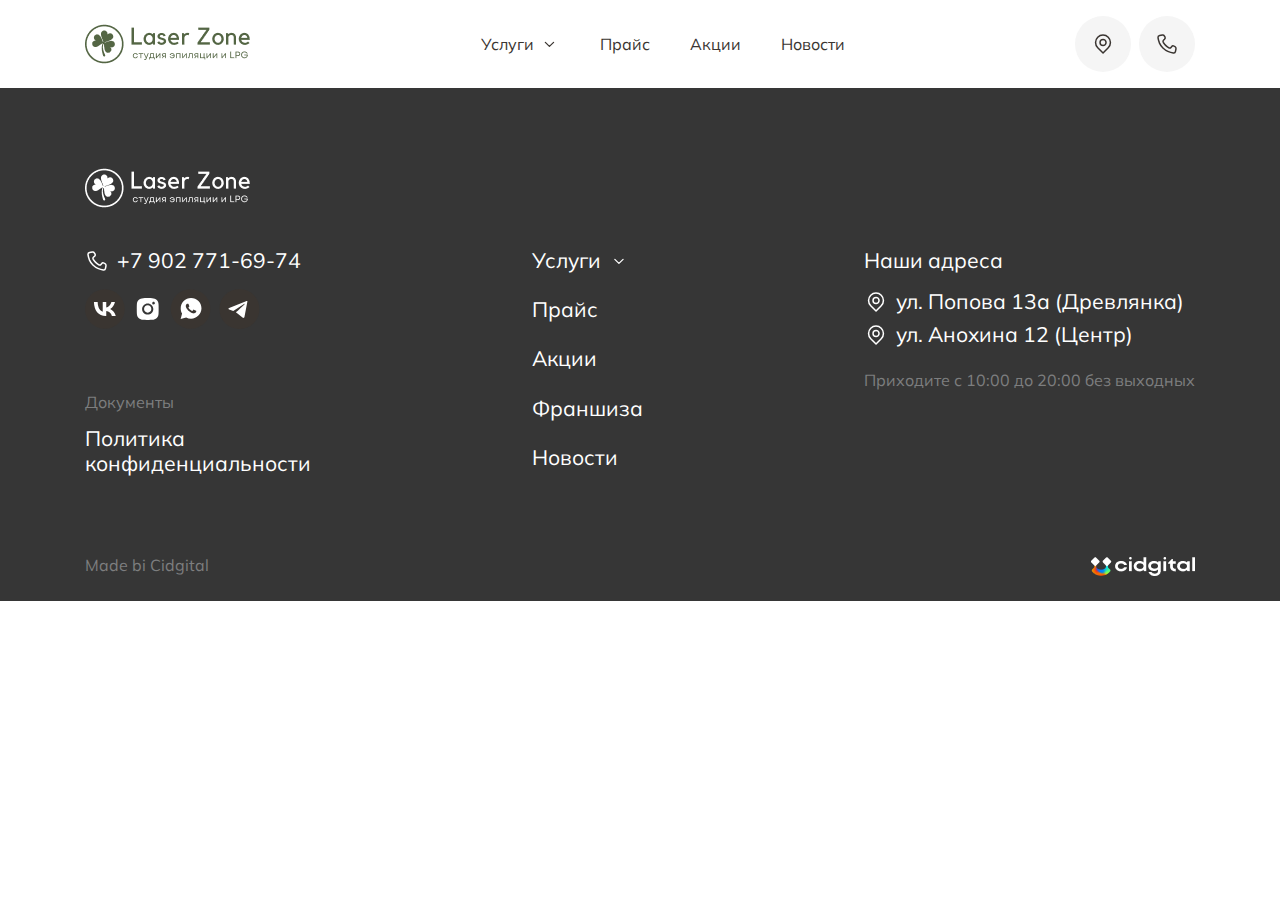
<file: lazerZoneNew/Lazer.html>
<!DOCTYPE html>
<html lang="en">
<head>
    <meta charset="UTF-8">
    <meta name="viewport" content="width=device-width, initial-scale=1.0">
    <link rel="stylesheet" href="css/global.css">
    <link rel="stylesheet" href="css/reset.css">
    <title>Document</title>
</head>
<body>
    <!-- <div class="modal">
        <div class="modal_top">
            <img src="img/logo.png" alt="">
            <div class="modal_top-close">
                <svg class="svg-1" width="24" height="24" viewBox="0 0 24 24" fill="none" xmlns="http://www.w3.org/2000/svg">
                    <path d="M17.5 17.5L6 6" stroke="#3A3531" stroke-width="1.5" stroke-linecap="round" stroke-linejoin="round"/>
                    <path d="M6 17.5L17.5 6" stroke="#3A3531" stroke-width="1.5" stroke-linecap="round" stroke-linejoin="round"/>
                </svg>
                <svg class="svg-2" xmlns="http://www.w3.org/2000/svg" width="360" height="189" viewBox="0 0 360 189" fill="none"><script xmlns=""/>
                    <path d="M-50.8331 1C-14.7295 56.8349 13.8945 82.8182 -30.8395 70.1219C-66.6266 59.9648 -90.5782 73.2542 -97.8181 81.1413C-107.024 92.8277 -117.387 116.963 -84.8223 136.238C-44.1158 160.333 104.686 212.827 205.085 174.306C285.405 143.488 328.938 64.2338 344.041 49.0848C371.562 11.6692 440.205 0.689634 473 39.0671" stroke="#7D7E7F"/>
                <script xmlns=""/></svg>
            </div>
           
                
        </div>
    </div> -->
    <header class="header">
        <div class="container">
            <nav class="nav">
                <a href="index.html" class="logoType"><img src="img/logo.png" alt=""></a>
                <div class="nav_links">
                    <div class="drop_menu-link">
                        <a href="#" class="nav_link nav_link-hover">Услуги 
                            <svg xmlns="http://www.w3.org/2000/svg" width="21" height="20" viewBox="0 0 21 20" fill="none">
                                <path d="M14.5833 8.33334L10.4166 12.4167L6.33325 8.33334" stroke="#3A3531" stroke-width="1.25" stroke-linecap="round" stroke-linejoin="round"/>
                            </svg>
                        </a>
                        <div class="drop_menu">
                            <a href="Lazer.html" class="nav_link nav_link--active">Лазерная эпиляция</a>
                            <a href="Rsl.html" class="nav_link">RSL-массаж</a>
                            <a href="Lpg.html" class="nav_link">LPG-массаж</a>
                        </div>

                    </div>
                    
                    <a href="" class="nav_link">Прайс</a>
                    <a href="https://vk.com/uslugi-166417195?screen=group" target="_blank" class="nav_link">Акции</a>
                    <a href="https://vk.com/laserzone" target="_blank" class="nav_link">Новости</a>
                </div>
                <div class="nav_btns">
                    <a href="#" class="nav_btn nav_btn-location">
                        <svg xmlns="http://www.w3.org/2000/svg" width="24" height="24" viewBox="0 0 24 24" fill="none">
                        <path d="M12.0449 21L6.74495 15.7C3.84495 12.8 3.84495 8.1 6.74495 5.2C9.64495 2.3 14.3449 2.3 17.2449 5.2C20.1449 8.1 20.1449 12.8 17.2449 15.7L12.0449 21Z" stroke="#3A3531" stroke-width="1.5" stroke-linecap="round" stroke-linejoin="round"/>
                        <path d="M12.045 13.5C10.365 13.5 9.04504 12.18 9.04504 10.5C9.04504 8.82 10.365 7.5 12.045 7.5C13.605 7.5 15.045 8.82 15.045 10.5C15.045 12.18 13.605 13.5 12.045 13.5Z" stroke="#3A3531" stroke-width="1.5" stroke-linecap="round" stroke-linejoin="round"/>
                        </svg>
                    </a>
                    <a href="tel:79027716974" class="nav_btn">
                        <svg xmlns="http://www.w3.org/2000/svg" width="24" height="24" viewBox="0 0 24 24" fill="none">
                            <path d="M7.3276 3.01518C8.13096 2.91543 9.03474 3.31441 9.43642 4.01262L9.93852 4.91033C10.4406 5.80803 10.1394 6.80548 9.43642 7.40395L8.8339 7.80292C8.03054 8.50114 7.72928 9.59833 8.3318 10.496C9.03474 11.4935 9.73768 12.4909 10.6415 13.3886C11.5452 14.2863 12.5494 15.0843 13.5536 15.6828C14.4574 16.2812 15.562 15.982 16.1646 15.184L16.5662 14.6853C17.1688 13.8874 18.2734 13.6879 19.0767 14.1866L19.9805 14.6853C20.6835 15.0843 21.0851 15.8823 20.9847 16.78L20.6835 18.3759L20.4826 19.3733C20.2818 20.3708 19.2776 21.1687 18.2734 20.9692C16.3654 20.7697 14.5578 20.1713 12.8507 19.3733C11.0431 18.5754 9.43642 17.3784 7.93012 15.982C6.42382 14.5856 5.3192 12.8899 4.51584 11.0945C3.8129 9.39884 3.21038 7.50369 3.00954 5.60854C2.90912 4.61109 3.61206 3.61364 4.61626 3.41415L7.3276 3.01518Z" stroke="#3A3531" stroke-width="1.5" stroke-linecap="round" stroke-linejoin="round"/>
                        </svg>
                    </a>
                </div>
                <div class="burger_menu">
                    <div class="burger_menu-all">
                        <span></span>
                        <span></span>
                        <span></span>
                    </div>
                        <ul class="menu-list">
                            <a href="#" class="nav_link nav_link-mobil_menu">Услуги 
                                <svg xmlns="http://www.w3.org/2000/svg" width="21" height="20" viewBox="0 0 21 20" fill="none">
                                    <path d="M14.5833 8.33334L10.4166 12.4167L6.33325 8.33334" stroke="#3A3531" stroke-width="1.25" stroke-linecap="round" stroke-linejoin="round"/>
                                </svg>
                            </a>
                            <div class="mobil_drop-menu mobil_drop-menu--none ">
                                <a href="Lazer.html" class="mobil_drop-menu-link">Лазерная эпиляция</a>
                                <a href="Rsl.html" class="mobil_drop-menu-link">RSL массаж</a>
                                <a href="Lpg.html" class="mobil_drop-menu-link">LPG массаж</a>
                            </div>
                            <a href="" class="nav_link">Прайс</a>
                            <a href="https://vk.com/uslugi-166417195?screen=group" target="_blank" class="nav_link">Акции</a>
                            <a href="https://vk.com/laserzone" target="_blank" class="nav_link">Новости</a>
                            <div class="menu-list-bot">
                                <a href="" class="link_number">+7 (902) 771-69-74</a>
                                <div>
                                    <a href="">
                                        <svg xmlns="http://www.w3.org/2000/svg" width="40" height="40" viewBox="0 0 40 40" fill="none">
                                            <rect x="0.295166" y="0.144165" width="39.7048" height="39.7082" rx="19.8524" fill="#F4F4F4"/>
                                            <path d="M21.1228 26.9472C13.6618 26.9472 9.40608 21.7303 9.22876 13.0493H12.9661C13.0889 19.4209 15.8442 22.1198 18.0266 22.6763V13.0493H21.5457V18.5445C23.7008 18.308 25.965 15.8038 26.7289 13.0493H30.248C29.9602 14.4779 29.3864 15.8305 28.5626 17.0226C27.7388 18.2147 26.6827 19.2206 25.4604 19.9774C26.8248 20.6689 28.03 21.6476 28.9963 22.849C29.9626 24.0505 30.6682 25.4472 31.0664 26.9472H27.1926C26.8352 25.6444 26.1087 24.4781 25.1041 23.5946C24.0996 22.7112 22.8617 22.1497 21.5457 21.9807V26.9472H21.1228Z" fill="#A0A0A0"/>
                                        </svg>
                                    </a>
                                    <a href="">
                                        <svg xmlns="http://www.w3.org/2000/svg" width="40" height="40" viewBox="0 0 40 40" fill="none">
                                            <rect x="-6.10352e-05" y="-0.00170898" width="40" height="40" rx="20" fill="#F4F4F4"/>
                                            <path d="M19.997 16.3534C17.99 16.3534 16.3521 17.9913 16.3521 19.9983C16.3521 22.0053 17.99 23.6432 19.997 23.6432C22.004 23.6432 23.6419 22.0053 23.6419 19.9983C23.6419 17.9913 22.004 16.3534 19.997 16.3534ZM30.929 19.9983C30.929 18.4889 30.9427 16.9932 30.858 15.4866C30.7732 13.7366 30.374 12.1834 29.0943 10.9038C27.8119 9.62133 26.2615 9.22485 24.5115 9.14008C23.0021 9.05532 21.5064 9.06899 19.9997 9.06899C18.4904 9.06899 16.9947 9.05532 15.488 9.14008C13.738 9.22485 12.1849 9.62407 10.9052 10.9038C9.6228 12.1862 9.22631 13.7366 9.14155 15.4866C9.05678 16.9959 9.07045 18.4916 9.07045 19.9983C9.07045 21.5049 9.05678 23.0034 9.14155 24.51C9.22631 26.26 9.62553 27.8131 10.9052 29.0928C12.1876 30.3752 13.738 30.7717 15.488 30.8565C16.9974 30.9413 18.4931 30.9276 19.9997 30.9276C21.5091 30.9276 23.0048 30.9413 24.5115 30.8565C26.2615 30.7717 27.8146 30.3725 29.0943 29.0928C30.3767 27.8104 30.7732 26.26 30.858 24.51C30.9455 23.0034 30.929 21.5077 30.929 19.9983ZM19.997 25.6065C16.8935 25.6065 14.3888 23.1018 14.3888 19.9983C14.3888 16.8948 16.8935 14.3901 19.997 14.3901C23.1005 14.3901 25.6052 16.8948 25.6052 19.9983C25.6052 23.1018 23.1005 25.6065 19.997 25.6065ZM25.8349 15.4702C25.1103 15.4702 24.5251 14.885 24.5251 14.1604C24.5251 13.4358 25.1103 12.8506 25.8349 12.8506C26.5595 12.8506 27.1447 13.4358 27.1447 14.1604C27.1449 14.3325 27.1112 14.5029 27.0454 14.6619C26.9797 14.8209 26.8832 14.9654 26.7615 15.087C26.6399 15.2087 26.4954 15.3052 26.3364 15.3709C26.1774 15.4366 26.007 15.4704 25.8349 15.4702Z" fill="#A0A0A0"/>
                                        </svg>
                                    </a>
                                    <a href="">
                                        <svg xmlns="http://www.w3.org/2000/svg" width="40" height="40" viewBox="0 0 40 40" fill="none">
                                            <rect x="-3.05176e-05" y="0.144165" width="39.7048" height="39.7082" rx="19.8524" fill="#F4F4F4"/>
                                            <path d="M27.7207 12.1187C25.7597 10.1643 23.145 9.07855 20.385 9.07855C14.6472 9.07855 9.99881 13.7112 9.99881 19.4296C9.99881 21.2392 10.5072 23.0488 11.3788 24.5689L9.92618 29.9253L15.4461 28.4776C16.9714 29.2739 18.6419 29.7082 20.385 29.7082C26.1228 29.7082 30.7712 25.0756 30.7712 19.3572C30.6986 16.6789 29.6817 14.0731 27.7207 12.1187ZM25.3965 23.1212C25.1786 23.7003 24.1618 24.2793 23.6534 24.3517C23.2176 24.4241 22.6366 24.4241 22.0555 24.2793C21.6924 24.1346 21.1839 23.9898 20.6029 23.7003C17.9882 22.6145 16.3177 20.0086 16.1724 19.7915C16.0272 19.6467 15.083 18.4162 15.083 17.1133C15.083 15.8103 15.7366 15.2313 15.9545 14.9417C16.1724 14.6522 16.4629 14.6522 16.6808 14.6522C16.8261 14.6522 17.044 14.6522 17.1892 14.6522C17.3345 14.6522 17.5524 14.5798 17.7703 15.0865C17.9882 15.5932 18.4966 16.8961 18.5692 16.9685C18.6419 17.1133 18.6419 17.258 18.5692 17.4028C18.4966 17.5476 18.424 17.6923 18.2787 17.8371C18.1334 17.9819 17.9882 18.199 17.9156 18.2714C17.7703 18.4162 17.625 18.5609 17.7703 18.7781C17.9156 19.0676 18.424 19.8639 19.2229 20.5877C20.2397 21.4563 21.0387 21.7459 21.3292 21.8906C21.6197 22.0354 21.765 21.963 21.9102 21.8183C22.0555 21.6735 22.5639 21.0944 22.7092 20.8049C22.8544 20.5153 23.0723 20.5877 23.2902 20.6601C23.5081 20.7325 24.8155 21.384 25.0334 21.5287C25.3239 21.6735 25.4691 21.7459 25.5418 21.8183C25.6144 22.0354 25.6144 22.5421 25.3965 23.1212Z" fill="#A0A0A0"/>
                                        </svg>
                                    </a>
                                    <a href="">
                                        <svg xmlns="http://www.w3.org/2000/svg" width="41" height="40" viewBox="0 0 41 40" fill="none">
                                            <rect x="0.704773" y="-0.00341797" width="40" height="40.0034" rx="20" fill="#F4F4F4"/>
                                            <path d="M28.7048 12.5999L25.6994 28.2913C25.6994 28.2913 25.2788 29.3792 24.1237 28.8574L17.1894 23.3512L17.1572 23.3349C18.0939 22.4639 25.3572 15.7006 25.6746 15.394C26.166 14.9192 25.861 14.6366 25.2904 14.9952L14.5616 22.0514L10.4224 20.6091C10.4224 20.6091 9.77103 20.3692 9.70837 19.8474C9.64488 19.3248 10.4438 19.0421 10.4438 19.0421L27.3179 12.1866C27.3179 12.1866 28.7048 11.5555 28.7048 12.5999Z" fill="#A0A0A0"/>
                                        </svg>
                                    </a>
                                   
                                </div>
                                <a href="https://api.whatsapp.com/send/?phone=79027716974" class="header_all-left-btn">Написать в WhatsApp
                                    <svg xmlns="http://www.w3.org/2000/svg" width="24" height="24" viewBox="0 0 24 24" fill="none">
                                        <path d="M19.05 4.90999C18.1331 3.9841 17.0411 3.24996 15.8376 2.75036C14.634 2.25075 13.3431 1.99568 12.04 1.99999C6.58005 1.99999 2.13005 6.44999 2.13005 11.91C2.13005 13.66 2.59005 15.36 3.45005 16.86L2.05005 22L7.30005 20.62C8.75005 21.41 10.38 21.83 12.04 21.83C17.5 21.83 21.9501 17.38 21.9501 11.92C21.9501 9.26999 20.92 6.77999 19.05 4.90999ZM12.04 20.15C10.56 20.15 9.11005 19.75 7.84005 19L7.54005 18.82L4.42005 19.64L5.25005 16.6L5.05005 16.29C4.2276 14.9771 3.79097 13.4593 3.79005 11.91C3.79005 7.36999 7.49005 3.66999 12.03 3.66999C14.23 3.66999 16.3 4.52999 17.85 6.08999C18.6177 6.85386 19.226 7.76254 19.6397 8.76332C20.0534 9.76411 20.2642 10.8371 20.26 11.92C20.2801 16.46 16.58 20.15 12.04 20.15ZM16.56 13.99C16.31 13.87 15.09 13.27 14.87 13.18C14.64 13.1 14.48 13.06 14.31 13.3C14.14 13.55 13.67 14.11 13.53 14.27C13.39 14.44 13.24 14.46 12.99 14.33C12.74 14.21 11.94 13.94 11 13.1C10.26 12.44 9.77005 11.63 9.62005 11.38C9.48005 11.13 9.60005 11 9.73005 10.87C9.84005 10.76 9.98005 10.58 10.1 10.44C10.22 10.3 10.27 10.19 10.35 10.03C10.43 9.85999 10.39 9.71999 10.33 9.59999C10.27 9.47999 9.77005 8.25999 9.57005 7.75999C9.37005 7.27999 9.16005 7.33999 9.01005 7.32999H8.53005C8.36005 7.32999 8.10005 7.38999 7.87005 7.63999C7.65005 7.88999 7.01005 8.48999 7.01005 9.70999C7.01005 10.93 7.90005 12.11 8.02005 12.27C8.14005 12.44 9.77005 14.94 12.25 16.01C12.84 16.27 13.3 16.42 13.66 16.53C14.25 16.72 14.79 16.69 15.22 16.63C15.7 16.56 16.69 16.03 16.89 15.45C17.1 14.87 17.1 14.38 17.03 14.27C16.96 14.16 16.81 14.11 16.56 13.99Z" fill="white"/>
                                    </svg>
                                </a>
                            </div>
                        </ul>
                       
                    
                </div>
            </nav>
        </div>
    </header>
    <footer class="footer">
        <div class="container">
            <div class="footer_all">
                <div class="footer_all-top">
                    <a href="index.html">
                        <img src="img/logo2.png" alt="">
                    </a>
                </div>
                <div class="footer_all-mid">
                    <div class="footer_all-mid-left">
                        <a href=""    class="footer_all-mid-left-link">
                            <svg xmlns="http://www.w3.org/2000/svg" width="24" height="24" viewBox="0 0 24 24" fill="none">
                                <path d="M7.3276 3.01517C8.13096 2.91542 9.03474 3.3144 9.43642 4.01262L9.93852 4.91032C10.4406 5.80802 10.1394 6.80547 9.43642 7.40394L8.8339 7.80292C8.03054 8.50113 7.72928 9.59832 8.3318 10.496C9.03474 11.4935 9.73768 12.4909 10.6415 13.3886C11.5452 14.2863 12.5494 15.0843 13.5536 15.6828C14.4574 16.2812 15.562 15.982 16.1646 15.184L16.5662 14.6853C17.1688 13.8873 18.2734 13.6879 19.0767 14.1866L19.9805 14.6853C20.6835 15.0843 21.0851 15.8822 20.9847 16.7799L20.6835 18.3759L20.4826 19.3733C20.2818 20.3708 19.2776 21.1687 18.2734 20.9692C16.3654 20.7697 14.5578 20.1713 12.8507 19.3733C11.0431 18.5754 9.43642 17.3784 7.93012 15.982C6.42382 14.5856 5.3192 12.8899 4.51584 11.0945C3.8129 9.39883 3.21038 7.50368 3.00954 5.60853C2.90912 4.61108 3.61206 3.61364 4.61626 3.41415L7.3276 3.01517Z" stroke="white" stroke-width="1.5" stroke-linecap="round" stroke-linejoin="round"/>
                            </svg>
                            +7 902 771-69-74
                        </a>
                       
                        <div class="footer_all-svgs">
                            <a href="https://vk.com/laserzone">
                                <svg xmlns="http://www.w3.org/2000/svg" width="40" height="40" viewBox="0 0 40 40" fill="none">
                                    <rect y="0.147461" width="39.7048" height="39.7082" rx="19.8524" fill="#3A3531"/>
                                    <path d="M20.8277 26.9506C13.3666 26.9506 9.11091 21.7337 8.93359 13.0527H12.671C12.7937 19.4243 15.549 22.1232 17.7314 22.6797V13.0527H21.2505V18.5479C23.4056 18.3114 25.6699 15.8073 26.4337 13.0527H29.9528C29.665 14.4813 29.0912 15.8339 28.2675 17.026C27.4437 18.2181 26.3876 19.224 25.1652 19.9808C26.5296 20.6723 27.7348 21.651 28.7011 22.8525C29.6675 24.0539 30.373 25.4506 30.7712 26.9506H26.8975C26.54 25.6478 25.8135 24.4815 24.809 23.5981C23.8044 22.7146 22.5666 22.1531 21.2505 21.9841V26.9506H20.8277Z" fill="white"/>
                                </svg>
                            </a>
                            <a href="#">
                                <svg xmlns="http://www.w3.org/2000/svg" width="29" height="28" viewBox="0 0 29 28" fill="none">
                                    <path d="M14.7047 10.3565C12.6977 10.3565 11.0598 11.9944 11.0598 14.0014C11.0598 16.0084 12.6977 17.6463 14.7047 17.6463C16.7118 17.6463 18.3496 16.0084 18.3496 14.0014C18.3496 11.9944 16.7118 10.3565 14.7047 10.3565ZM25.6367 14.0014C25.6367 12.492 25.6504 10.9963 25.5657 9.48968C25.4809 7.73968 25.0817 6.18656 23.802 4.90687C22.5196 3.62445 20.9692 3.22796 19.2192 3.1432C17.7098 3.05843 16.2141 3.0721 14.7075 3.0721C13.1981 3.0721 11.7024 3.05843 10.1957 3.1432C8.44573 3.22796 6.89261 3.62718 5.61292 4.90687C4.3305 6.18929 3.93402 7.73968 3.84925 9.48968C3.76449 10.9991 3.77816 12.4948 3.77816 14.0014C3.77816 15.508 3.76449 17.0065 3.84925 18.5131C3.93402 20.2631 4.33324 21.8162 5.61292 23.0959C6.89534 24.3784 8.44573 24.7748 10.1957 24.8596C11.7051 24.9444 13.2008 24.9307 14.7075 24.9307C16.2168 24.9307 17.7125 24.9444 19.2192 24.8596C20.9692 24.7748 22.5223 24.3756 23.802 23.0959C25.0844 21.8135 25.4809 20.2631 25.5657 18.5131C25.6532 17.0065 25.6367 15.5108 25.6367 14.0014ZM14.7047 19.6096C11.6012 19.6096 9.09652 17.1049 9.09652 14.0014C9.09652 10.8979 11.6012 8.3932 14.7047 8.3932C17.8082 8.3932 20.3129 10.8979 20.3129 14.0014C20.3129 17.1049 17.8082 19.6096 14.7047 19.6096ZM20.5426 9.47327C19.818 9.47327 19.2328 8.88812 19.2328 8.16351C19.2328 7.4389 19.818 6.85374 20.5426 6.85374C21.2672 6.85374 21.8524 7.4389 21.8524 8.16351C21.8526 8.33557 21.8189 8.50598 21.7531 8.66499C21.6874 8.824 21.5909 8.96847 21.4692 9.09013C21.3476 9.2118 21.2031 9.30827 21.0441 9.37401C20.8851 9.43976 20.7147 9.47349 20.5426 9.47327Z" fill="white"/>
                                </svg>
                            </a>
                            <a href="#">
                                <svg xmlns="http://www.w3.org/2000/svg" width="41" height="40" viewBox="0 0 41 40" fill="none">
                                    <rect x="0.704834" y="0.147461" width="39.7048" height="39.7082" rx="19.8524" fill="#3A3531"/>
                                    <path d="M28.4256 12.1222C26.4646 10.1678 23.8499 9.08203 21.0899 9.08203C15.3521 9.08203 10.7037 13.7147 10.7037 19.433C10.7037 21.2427 11.2121 23.0523 12.0837 24.5724L10.6311 29.9288L16.151 28.4811C17.6763 29.2774 19.3468 29.7117 21.0899 29.7117C26.8278 29.7117 31.4761 25.0791 31.4761 19.3607C31.4035 16.6824 30.3867 14.0766 28.4256 12.1222ZM26.1014 23.1247C25.8836 23.7037 24.8667 24.2828 24.3583 24.3552C23.9225 24.4276 23.3415 24.4276 22.7604 24.2828C22.3973 24.138 21.8889 23.9933 21.3078 23.7037C18.6931 22.618 17.0226 20.0121 16.8773 19.795C16.7321 19.6502 15.7879 18.4197 15.7879 17.1167C15.7879 15.8138 16.4416 15.2347 16.6595 14.9452C16.8773 14.6557 17.1679 14.6557 17.3858 14.6557C17.531 14.6557 17.7489 14.6557 17.8942 14.6557C18.0394 14.6557 18.2573 14.5833 18.4752 15.09C18.6931 15.5967 19.2015 16.8996 19.2742 16.972C19.3468 17.1167 19.3468 17.2615 19.2742 17.4063C19.2015 17.551 19.1289 17.6958 18.9836 17.8406C18.8384 17.9853 18.6931 18.2025 18.6205 18.2749C18.4752 18.4197 18.33 18.5644 18.4752 18.7816C18.6205 19.0711 19.1289 19.8673 19.9278 20.5912C20.9447 21.4598 21.7436 21.7494 22.0341 21.8941C22.3246 22.0389 22.4699 21.9665 22.6152 21.8217C22.7604 21.677 23.2689 21.0979 23.4141 20.8084C23.5594 20.5188 23.7773 20.5912 23.9952 20.6636C24.213 20.736 25.5204 21.3874 25.7383 21.5322C26.0288 21.677 26.1741 21.7494 26.2467 21.8217C26.3193 22.0389 26.3193 22.5456 26.1014 23.1247Z" fill="white"/>
                                </svg>
                            </a>
                            <a href="#">
                                <svg xmlns="http://www.w3.org/2000/svg" width="41" height="40" viewBox="0 0 41 40" fill="none">
                                    <rect x="0.409668" width="40" height="40.0034" rx="20" fill="#3A3531"/>
                                    <path d="M28.4097 12.6033L25.4042 28.2946C25.4042 28.2946 24.9837 29.3826 23.8286 28.8608L16.8942 23.3545L16.8621 23.3383C17.7988 22.4673 25.0621 15.704 25.3795 15.3974C25.8709 14.9226 25.5659 14.6399 24.9953 14.9986L14.2665 22.0548L10.1273 20.6125C10.1273 20.6125 9.47593 20.3725 9.41326 19.8507C9.34977 19.3281 10.1487 19.0455 10.1487 19.0455L27.0228 12.1899C27.0228 12.1899 28.4097 11.5589 28.4097 12.6033Z" fill="white"/>
                                </svg>
                            </a>
                        </div>
                        <div class="documents">
                            <a href="" class="footer_all-bot-text">Документы</a>
                            <a href="" class="footer_all-mid-link">Политика <br> конфиденциальности</a>
                        </div>
                       
                    </div>
                    <div class="footer_all-mid-mid">
                        <ul class="footer_all-mid-list">
                            <li class="footer_all-mid-item">
                                <a class="footer_all-mid-link footer_all-mid-link-drop_menu">
                                    Услуги
                                    <svg xmlns="http://www.w3.org/2000/svg" width="20" height="20" viewBox="0 0 20 20" fill="none"><script xmlns=""/>
                                        <path d="M14.0835 8.33337L9.91683 12.4167L5.8335 8.33337" stroke="white" stroke-width="1.25" stroke-linecap="round" stroke-linejoin="round"/>
                                    <script xmlns=""/></svg>
                                </a>
                                <div class="drop_menu-footer">
                                    <a href="Lazer.html" class="nav_link">Лазерная эпиляция</a>
                                    <a href="Rsl.html" class="nav_link">RSL-массаж</a>
                                    <a href="Lpg.html" class="nav_link">LPG-массаж</a>
                                </div>
                                <div class="drop_menu-footer-mobil drop_menu-footer-mobil--none">
                                    <a href="Lazer.html" class="nav_link">Лазерная эпиляция</a>
                                    <a href="Rsl.html" class="nav_link">RSL-массаж</a>
                                    <a href="Lpg.html" class="nav_link">LPG-массаж</a>
                                </div>
                            </li>
                            <li class="footer_all-mid-item">
                                <a href="" class="footer_all-mid-link">Прайс</a>
                            </li>
                            <li class="footer_all-mid-item">

                                <a href="https://vk.com/uslugi-166417195?screen=group" class="footer_all-mid-link">Акции</a>
                            </li>
                            <li class="footer_all-mid-item">

                                <a href="" class="footer_all-mid-link">Франшиза</a>
                            </li>
                            <li class="footer_all-mid-item">
                                <a href="https://vk.com/laserzone" class="footer_all-mid-link">Новости</a>
                            </li>
                            
                        </ul>
                    </div>
                    <div class="documents documents-2">
                        <a href="" class="footer_all-bot-text">Документы</a>
                        <a href="" class="footer_all-mid-link">Политика <br> конфиденциальности</a>
                    </div>
                    <div class="footer_all-mid-right">
                        <p class="footer_all-mid-right-title">Наши адреса</p>
                        <p class="footer_all-mid-right-text">
                            <svg xmlns="http://www.w3.org/2000/svg" width="24" height="24" viewBox="0 0 24 24" fill="none">
                                <path d="M12.0449 20.9999L6.74495 15.6999C3.84495 12.7999 3.84495 8.0999 6.74495 5.1999C9.64495 2.2999 14.3449 2.2999 17.2449 5.1999C20.1449 8.0999 20.1449 12.7999 17.2449 15.6999L12.0449 20.9999Z" stroke="white" stroke-width="1.5" stroke-linecap="round" stroke-linejoin="round"/>
                                <path d="M12.045 13.5C10.365 13.5 9.04504 12.18 9.04504 10.5C9.04504 8.82 10.365 7.5 12.045 7.5C13.605 7.5 15.045 8.82 15.045 10.5C15.045 12.18 13.605 13.5 12.045 13.5Z" stroke="white" stroke-width="1.5" stroke-linecap="round" stroke-linejoin="round"/>
                            </svg>
                            ул. Попова 13а (Древлянка)</p>
                        <p class="footer_all-mid-right-text">
                            <svg xmlns="http://www.w3.org/2000/svg" width="24" height="24" viewBox="0 0 24 24" fill="none">
                                <path d="M12.0449 20.9999L6.74495 15.6999C3.84495 12.7999 3.84495 8.0999 6.74495 5.1999C9.64495 2.2999 14.3449 2.2999 17.2449 5.1999C20.1449 8.0999 20.1449 12.7999 17.2449 15.6999L12.0449 20.9999Z" stroke="white" stroke-width="1.5" stroke-linecap="round" stroke-linejoin="round"/>
                                <path d="M12.045 13.5C10.365 13.5 9.04504 12.18 9.04504 10.5C9.04504 8.82 10.365 7.5 12.045 7.5C13.605 7.5 15.045 8.82 15.045 10.5C15.045 12.18 13.605 13.5 12.045 13.5Z" stroke="white" stroke-width="1.5" stroke-linecap="round" stroke-linejoin="round"/>
                            </svg>
                            ул. Анохина 12 (Центр)</p>
                        <p class="grey">Приходите с 10:00 до 20:00 без выходных</p>
                    </div>
                </div>
                <div class="footer_all-bot">
                    <p class="footer_all-bot-text">Made bi Cidgital</p>
                    <a href="https://cidgital.com/">
                        <img src="img/logo3.png" alt="">
                    </a>
                </div>
            </div>
        </div>
    </footer>
    <script src="js/fancybox.umd.js"></script>
    <script>
      Fancybox.bind('', {
        Toolbar: {
          display: {
            left: ["infobar"],
            right: ["close"],
          },
        },
      });    
    </script>
</body>
</html>
</file>
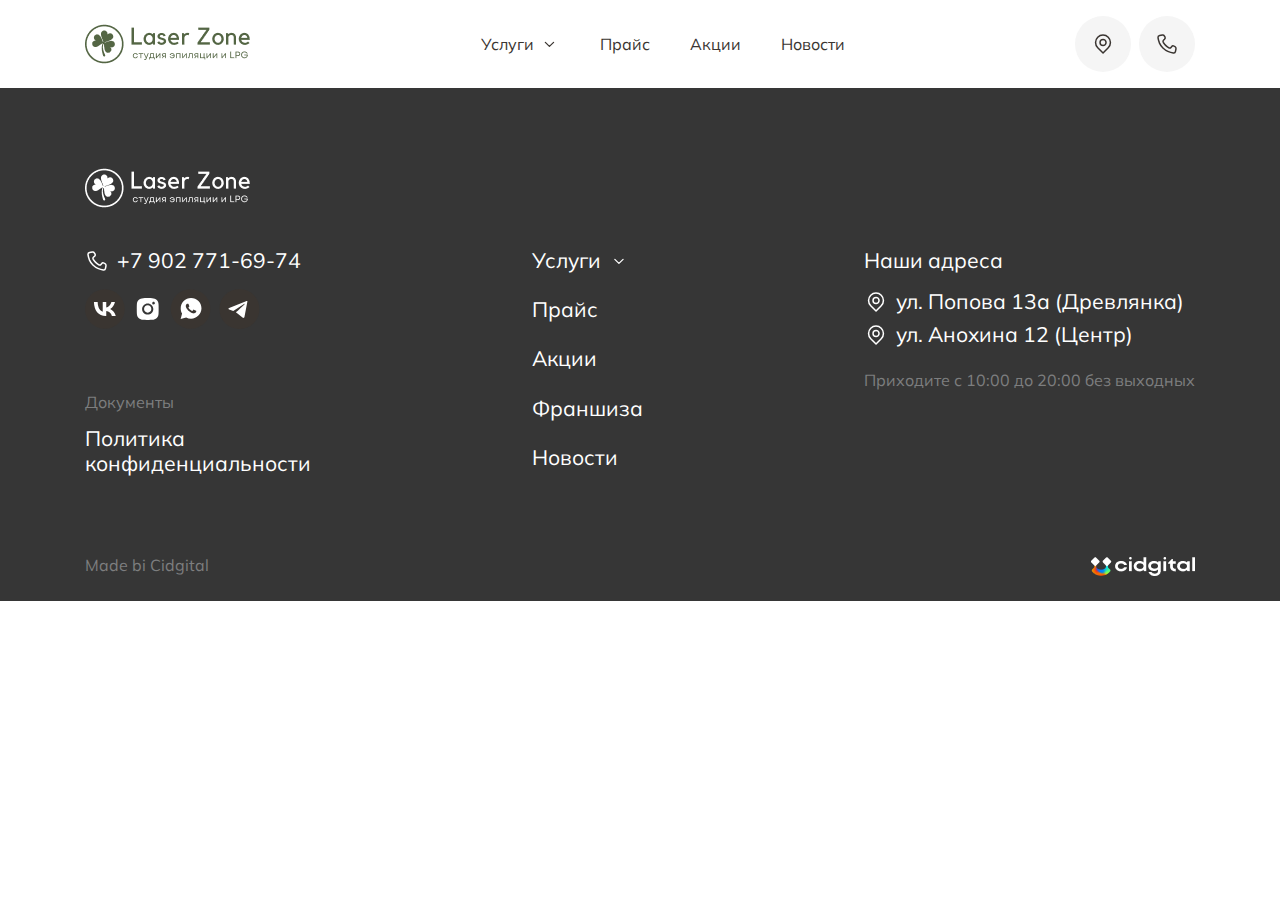
<file: lazerZoneNew/Lpg.html>
<!DOCTYPE html>
<html lang="en">
<head>
    <meta charset="UTF-8">
    <meta name="viewport" content="width=device-width, initial-scale=1.0">
    <link rel="stylesheet" href="css/global.css">
    <link rel="stylesheet" href="css/reset.css">
    <title>Document</title>
</head>
<body>
    <!-- <div class="modal">
        <div class="modal_top">
            <img src="img/logo.png" alt="">
            <div class="modal_top-close">
                <svg class="svg-1" width="24" height="24" viewBox="0 0 24 24" fill="none" xmlns="http://www.w3.org/2000/svg">
                    <path d="M17.5 17.5L6 6" stroke="#3A3531" stroke-width="1.5" stroke-linecap="round" stroke-linejoin="round"/>
                    <path d="M6 17.5L17.5 6" stroke="#3A3531" stroke-width="1.5" stroke-linecap="round" stroke-linejoin="round"/>
                </svg>
                <svg class="svg-2" xmlns="http://www.w3.org/2000/svg" width="360" height="189" viewBox="0 0 360 189" fill="none"><script xmlns=""/>
                    <path d="M-50.8331 1C-14.7295 56.8349 13.8945 82.8182 -30.8395 70.1219C-66.6266 59.9648 -90.5782 73.2542 -97.8181 81.1413C-107.024 92.8277 -117.387 116.963 -84.8223 136.238C-44.1158 160.333 104.686 212.827 205.085 174.306C285.405 143.488 328.938 64.2338 344.041 49.0848C371.562 11.6692 440.205 0.689634 473 39.0671" stroke="#7D7E7F"/>
                <script xmlns=""/></svg>
            </div>
           
                
        </div>
    </div> -->
    <header class="header">
        <div class="container">
            <nav class="nav">
                <a href="index.html" class="logoType"><img src="img/logo.png" alt=""></a>
                <div class="nav_links">
                    <div class="drop_menu-link">
                        <a href="#" class="nav_link nav_link-hover">Услуги 
                            <svg xmlns="http://www.w3.org/2000/svg" width="21" height="20" viewBox="0 0 21 20" fill="none">
                                <path d="M14.5833 8.33334L10.4166 12.4167L6.33325 8.33334" stroke="#3A3531" stroke-width="1.25" stroke-linecap="round" stroke-linejoin="round"/>
                            </svg>
                        </a>
                        <div class="drop_menu">
                            <a href="Lazer.html" class="nav_link">Лазерная эпиляция</a>
                            <a href="Rsl.html" class="nav_link">RSL-массаж</a>
                            <a href="Lpg.html" class="nav_link nav_link--active">LPG-массаж</a>
                        </div>

                    </div>
                    
                    <a href="" class="nav_link">Прайс</a>
                    <a href="https://vk.com/uslugi-166417195?screen=group" target="_blank" class="nav_link">Акции</a>
                    <a href="https://vk.com/laserzone" target="_blank" class="nav_link">Новости</a>
                </div>
                <div class="nav_btns">
                    <a href="#" class="nav_btn nav_btn-location">
                        <svg xmlns="http://www.w3.org/2000/svg" width="24" height="24" viewBox="0 0 24 24" fill="none">
                        <path d="M12.0449 21L6.74495 15.7C3.84495 12.8 3.84495 8.1 6.74495 5.2C9.64495 2.3 14.3449 2.3 17.2449 5.2C20.1449 8.1 20.1449 12.8 17.2449 15.7L12.0449 21Z" stroke="#3A3531" stroke-width="1.5" stroke-linecap="round" stroke-linejoin="round"/>
                        <path d="M12.045 13.5C10.365 13.5 9.04504 12.18 9.04504 10.5C9.04504 8.82 10.365 7.5 12.045 7.5C13.605 7.5 15.045 8.82 15.045 10.5C15.045 12.18 13.605 13.5 12.045 13.5Z" stroke="#3A3531" stroke-width="1.5" stroke-linecap="round" stroke-linejoin="round"/>
                        </svg>
                    </a>
                    <a href="tel:79027716974" class="nav_btn">
                        <svg xmlns="http://www.w3.org/2000/svg" width="24" height="24" viewBox="0 0 24 24" fill="none">
                            <path d="M7.3276 3.01518C8.13096 2.91543 9.03474 3.31441 9.43642 4.01262L9.93852 4.91033C10.4406 5.80803 10.1394 6.80548 9.43642 7.40395L8.8339 7.80292C8.03054 8.50114 7.72928 9.59833 8.3318 10.496C9.03474 11.4935 9.73768 12.4909 10.6415 13.3886C11.5452 14.2863 12.5494 15.0843 13.5536 15.6828C14.4574 16.2812 15.562 15.982 16.1646 15.184L16.5662 14.6853C17.1688 13.8874 18.2734 13.6879 19.0767 14.1866L19.9805 14.6853C20.6835 15.0843 21.0851 15.8823 20.9847 16.78L20.6835 18.3759L20.4826 19.3733C20.2818 20.3708 19.2776 21.1687 18.2734 20.9692C16.3654 20.7697 14.5578 20.1713 12.8507 19.3733C11.0431 18.5754 9.43642 17.3784 7.93012 15.982C6.42382 14.5856 5.3192 12.8899 4.51584 11.0945C3.8129 9.39884 3.21038 7.50369 3.00954 5.60854C2.90912 4.61109 3.61206 3.61364 4.61626 3.41415L7.3276 3.01518Z" stroke="#3A3531" stroke-width="1.5" stroke-linecap="round" stroke-linejoin="round"/>
                        </svg>
                    </a>
                </div>
                <div class="burger_menu">
                    <div class="burger_menu-all">
                        <span></span>
                        <span></span>
                        <span></span>
                    </div>
                        <ul class="menu-list">
                            <a href="#" class="nav_link nav_link-mobil_menu">Услуги 
                                <svg xmlns="http://www.w3.org/2000/svg" width="21" height="20" viewBox="0 0 21 20" fill="none">
                                    <path d="M14.5833 8.33334L10.4166 12.4167L6.33325 8.33334" stroke="#3A3531" stroke-width="1.25" stroke-linecap="round" stroke-linejoin="round"/>
                                </svg>
                            </a>
                            <div class="mobil_drop-menu mobil_drop-menu--none ">
                                <a href="Lazer.html" class="mobil_drop-menu-link">Лазерная эпиляция</a>
                                <a href="Rsl.html" class="mobil_drop-menu-link">RSL массаж</a>
                                <a href="Lpg.html" class="mobil_drop-menu-link">LPG массаж</a>
                            </div>
                            <a href="" class="nav_link">Прайс</a>
                            <a href="https://vk.com/uslugi-166417195?screen=group" target="_blank" class="nav_link">Акции</a>
                            <a href="https://vk.com/laserzone" target="_blank" class="nav_link">Новости</a>
                            <div class="menu-list-bot">
                                <a href="" class="link_number">+7 (902) 771-69-74</a>
                                <div>
                                    <a href="">
                                        <svg xmlns="http://www.w3.org/2000/svg" width="40" height="40" viewBox="0 0 40 40" fill="none">
                                            <rect x="0.295166" y="0.144165" width="39.7048" height="39.7082" rx="19.8524" fill="#F4F4F4"/>
                                            <path d="M21.1228 26.9472C13.6618 26.9472 9.40608 21.7303 9.22876 13.0493H12.9661C13.0889 19.4209 15.8442 22.1198 18.0266 22.6763V13.0493H21.5457V18.5445C23.7008 18.308 25.965 15.8038 26.7289 13.0493H30.248C29.9602 14.4779 29.3864 15.8305 28.5626 17.0226C27.7388 18.2147 26.6827 19.2206 25.4604 19.9774C26.8248 20.6689 28.03 21.6476 28.9963 22.849C29.9626 24.0505 30.6682 25.4472 31.0664 26.9472H27.1926C26.8352 25.6444 26.1087 24.4781 25.1041 23.5946C24.0996 22.7112 22.8617 22.1497 21.5457 21.9807V26.9472H21.1228Z" fill="#A0A0A0"/>
                                        </svg>
                                    </a>
                                    <a href="">
                                        <svg xmlns="http://www.w3.org/2000/svg" width="40" height="40" viewBox="0 0 40 40" fill="none">
                                            <rect x="-6.10352e-05" y="-0.00170898" width="40" height="40" rx="20" fill="#F4F4F4"/>
                                            <path d="M19.997 16.3534C17.99 16.3534 16.3521 17.9913 16.3521 19.9983C16.3521 22.0053 17.99 23.6432 19.997 23.6432C22.004 23.6432 23.6419 22.0053 23.6419 19.9983C23.6419 17.9913 22.004 16.3534 19.997 16.3534ZM30.929 19.9983C30.929 18.4889 30.9427 16.9932 30.858 15.4866C30.7732 13.7366 30.374 12.1834 29.0943 10.9038C27.8119 9.62133 26.2615 9.22485 24.5115 9.14008C23.0021 9.05532 21.5064 9.06899 19.9997 9.06899C18.4904 9.06899 16.9947 9.05532 15.488 9.14008C13.738 9.22485 12.1849 9.62407 10.9052 10.9038C9.6228 12.1862 9.22631 13.7366 9.14155 15.4866C9.05678 16.9959 9.07045 18.4916 9.07045 19.9983C9.07045 21.5049 9.05678 23.0034 9.14155 24.51C9.22631 26.26 9.62553 27.8131 10.9052 29.0928C12.1876 30.3752 13.738 30.7717 15.488 30.8565C16.9974 30.9413 18.4931 30.9276 19.9997 30.9276C21.5091 30.9276 23.0048 30.9413 24.5115 30.8565C26.2615 30.7717 27.8146 30.3725 29.0943 29.0928C30.3767 27.8104 30.7732 26.26 30.858 24.51C30.9455 23.0034 30.929 21.5077 30.929 19.9983ZM19.997 25.6065C16.8935 25.6065 14.3888 23.1018 14.3888 19.9983C14.3888 16.8948 16.8935 14.3901 19.997 14.3901C23.1005 14.3901 25.6052 16.8948 25.6052 19.9983C25.6052 23.1018 23.1005 25.6065 19.997 25.6065ZM25.8349 15.4702C25.1103 15.4702 24.5251 14.885 24.5251 14.1604C24.5251 13.4358 25.1103 12.8506 25.8349 12.8506C26.5595 12.8506 27.1447 13.4358 27.1447 14.1604C27.1449 14.3325 27.1112 14.5029 27.0454 14.6619C26.9797 14.8209 26.8832 14.9654 26.7615 15.087C26.6399 15.2087 26.4954 15.3052 26.3364 15.3709C26.1774 15.4366 26.007 15.4704 25.8349 15.4702Z" fill="#A0A0A0"/>
                                        </svg>
                                    </a>
                                    <a href="">
                                        <svg xmlns="http://www.w3.org/2000/svg" width="40" height="40" viewBox="0 0 40 40" fill="none">
                                            <rect x="-3.05176e-05" y="0.144165" width="39.7048" height="39.7082" rx="19.8524" fill="#F4F4F4"/>
                                            <path d="M27.7207 12.1187C25.7597 10.1643 23.145 9.07855 20.385 9.07855C14.6472 9.07855 9.99881 13.7112 9.99881 19.4296C9.99881 21.2392 10.5072 23.0488 11.3788 24.5689L9.92618 29.9253L15.4461 28.4776C16.9714 29.2739 18.6419 29.7082 20.385 29.7082C26.1228 29.7082 30.7712 25.0756 30.7712 19.3572C30.6986 16.6789 29.6817 14.0731 27.7207 12.1187ZM25.3965 23.1212C25.1786 23.7003 24.1618 24.2793 23.6534 24.3517C23.2176 24.4241 22.6366 24.4241 22.0555 24.2793C21.6924 24.1346 21.1839 23.9898 20.6029 23.7003C17.9882 22.6145 16.3177 20.0086 16.1724 19.7915C16.0272 19.6467 15.083 18.4162 15.083 17.1133C15.083 15.8103 15.7366 15.2313 15.9545 14.9417C16.1724 14.6522 16.4629 14.6522 16.6808 14.6522C16.8261 14.6522 17.044 14.6522 17.1892 14.6522C17.3345 14.6522 17.5524 14.5798 17.7703 15.0865C17.9882 15.5932 18.4966 16.8961 18.5692 16.9685C18.6419 17.1133 18.6419 17.258 18.5692 17.4028C18.4966 17.5476 18.424 17.6923 18.2787 17.8371C18.1334 17.9819 17.9882 18.199 17.9156 18.2714C17.7703 18.4162 17.625 18.5609 17.7703 18.7781C17.9156 19.0676 18.424 19.8639 19.2229 20.5877C20.2397 21.4563 21.0387 21.7459 21.3292 21.8906C21.6197 22.0354 21.765 21.963 21.9102 21.8183C22.0555 21.6735 22.5639 21.0944 22.7092 20.8049C22.8544 20.5153 23.0723 20.5877 23.2902 20.6601C23.5081 20.7325 24.8155 21.384 25.0334 21.5287C25.3239 21.6735 25.4691 21.7459 25.5418 21.8183C25.6144 22.0354 25.6144 22.5421 25.3965 23.1212Z" fill="#A0A0A0"/>
                                        </svg>
                                    </a>
                                    <a href="">
                                        <svg xmlns="http://www.w3.org/2000/svg" width="41" height="40" viewBox="0 0 41 40" fill="none">
                                            <rect x="0.704773" y="-0.00341797" width="40" height="40.0034" rx="20" fill="#F4F4F4"/>
                                            <path d="M28.7048 12.5999L25.6994 28.2913C25.6994 28.2913 25.2788 29.3792 24.1237 28.8574L17.1894 23.3512L17.1572 23.3349C18.0939 22.4639 25.3572 15.7006 25.6746 15.394C26.166 14.9192 25.861 14.6366 25.2904 14.9952L14.5616 22.0514L10.4224 20.6091C10.4224 20.6091 9.77103 20.3692 9.70837 19.8474C9.64488 19.3248 10.4438 19.0421 10.4438 19.0421L27.3179 12.1866C27.3179 12.1866 28.7048 11.5555 28.7048 12.5999Z" fill="#A0A0A0"/>
                                        </svg>
                                    </a>
                                   
                                </div>
                                <a href="https://api.whatsapp.com/send/?phone=79027716974" class="header_all-left-btn">Написать в WhatsApp
                                    <svg xmlns="http://www.w3.org/2000/svg" width="24" height="24" viewBox="0 0 24 24" fill="none">
                                        <path d="M19.05 4.90999C18.1331 3.9841 17.0411 3.24996 15.8376 2.75036C14.634 2.25075 13.3431 1.99568 12.04 1.99999C6.58005 1.99999 2.13005 6.44999 2.13005 11.91C2.13005 13.66 2.59005 15.36 3.45005 16.86L2.05005 22L7.30005 20.62C8.75005 21.41 10.38 21.83 12.04 21.83C17.5 21.83 21.9501 17.38 21.9501 11.92C21.9501 9.26999 20.92 6.77999 19.05 4.90999ZM12.04 20.15C10.56 20.15 9.11005 19.75 7.84005 19L7.54005 18.82L4.42005 19.64L5.25005 16.6L5.05005 16.29C4.2276 14.9771 3.79097 13.4593 3.79005 11.91C3.79005 7.36999 7.49005 3.66999 12.03 3.66999C14.23 3.66999 16.3 4.52999 17.85 6.08999C18.6177 6.85386 19.226 7.76254 19.6397 8.76332C20.0534 9.76411 20.2642 10.8371 20.26 11.92C20.2801 16.46 16.58 20.15 12.04 20.15ZM16.56 13.99C16.31 13.87 15.09 13.27 14.87 13.18C14.64 13.1 14.48 13.06 14.31 13.3C14.14 13.55 13.67 14.11 13.53 14.27C13.39 14.44 13.24 14.46 12.99 14.33C12.74 14.21 11.94 13.94 11 13.1C10.26 12.44 9.77005 11.63 9.62005 11.38C9.48005 11.13 9.60005 11 9.73005 10.87C9.84005 10.76 9.98005 10.58 10.1 10.44C10.22 10.3 10.27 10.19 10.35 10.03C10.43 9.85999 10.39 9.71999 10.33 9.59999C10.27 9.47999 9.77005 8.25999 9.57005 7.75999C9.37005 7.27999 9.16005 7.33999 9.01005 7.32999H8.53005C8.36005 7.32999 8.10005 7.38999 7.87005 7.63999C7.65005 7.88999 7.01005 8.48999 7.01005 9.70999C7.01005 10.93 7.90005 12.11 8.02005 12.27C8.14005 12.44 9.77005 14.94 12.25 16.01C12.84 16.27 13.3 16.42 13.66 16.53C14.25 16.72 14.79 16.69 15.22 16.63C15.7 16.56 16.69 16.03 16.89 15.45C17.1 14.87 17.1 14.38 17.03 14.27C16.96 14.16 16.81 14.11 16.56 13.99Z" fill="white"/>
                                    </svg>
                                </a>
                            </div>
                        </ul>
                       
                    
                </div>
            </nav>
        </div>
    </header>
    <footer class="footer">
        <div class="container">
            <div class="footer_all">
                <div class="footer_all-top">
                    <a href="index.html">
                        <img src="img/logo2.png" alt="">
                    </a>
                </div>
                <div class="footer_all-mid">
                    <div class="footer_all-mid-left">
                        <a href=""    class="footer_all-mid-left-link">
                            <svg xmlns="http://www.w3.org/2000/svg" width="24" height="24" viewBox="0 0 24 24" fill="none">
                                <path d="M7.3276 3.01517C8.13096 2.91542 9.03474 3.3144 9.43642 4.01262L9.93852 4.91032C10.4406 5.80802 10.1394 6.80547 9.43642 7.40394L8.8339 7.80292C8.03054 8.50113 7.72928 9.59832 8.3318 10.496C9.03474 11.4935 9.73768 12.4909 10.6415 13.3886C11.5452 14.2863 12.5494 15.0843 13.5536 15.6828C14.4574 16.2812 15.562 15.982 16.1646 15.184L16.5662 14.6853C17.1688 13.8873 18.2734 13.6879 19.0767 14.1866L19.9805 14.6853C20.6835 15.0843 21.0851 15.8822 20.9847 16.7799L20.6835 18.3759L20.4826 19.3733C20.2818 20.3708 19.2776 21.1687 18.2734 20.9692C16.3654 20.7697 14.5578 20.1713 12.8507 19.3733C11.0431 18.5754 9.43642 17.3784 7.93012 15.982C6.42382 14.5856 5.3192 12.8899 4.51584 11.0945C3.8129 9.39883 3.21038 7.50368 3.00954 5.60853C2.90912 4.61108 3.61206 3.61364 4.61626 3.41415L7.3276 3.01517Z" stroke="white" stroke-width="1.5" stroke-linecap="round" stroke-linejoin="round"/>
                            </svg>
                            +7 902 771-69-74
                        </a>
                       
                        <div class="footer_all-svgs">
                            <a href="https://vk.com/laserzone">
                                <svg xmlns="http://www.w3.org/2000/svg" width="40" height="40" viewBox="0 0 40 40" fill="none">
                                    <rect y="0.147461" width="39.7048" height="39.7082" rx="19.8524" fill="#3A3531"/>
                                    <path d="M20.8277 26.9506C13.3666 26.9506 9.11091 21.7337 8.93359 13.0527H12.671C12.7937 19.4243 15.549 22.1232 17.7314 22.6797V13.0527H21.2505V18.5479C23.4056 18.3114 25.6699 15.8073 26.4337 13.0527H29.9528C29.665 14.4813 29.0912 15.8339 28.2675 17.026C27.4437 18.2181 26.3876 19.224 25.1652 19.9808C26.5296 20.6723 27.7348 21.651 28.7011 22.8525C29.6675 24.0539 30.373 25.4506 30.7712 26.9506H26.8975C26.54 25.6478 25.8135 24.4815 24.809 23.5981C23.8044 22.7146 22.5666 22.1531 21.2505 21.9841V26.9506H20.8277Z" fill="white"/>
                                </svg>
                            </a>
                            <a href="#">
                                <svg xmlns="http://www.w3.org/2000/svg" width="29" height="28" viewBox="0 0 29 28" fill="none">
                                    <path d="M14.7047 10.3565C12.6977 10.3565 11.0598 11.9944 11.0598 14.0014C11.0598 16.0084 12.6977 17.6463 14.7047 17.6463C16.7118 17.6463 18.3496 16.0084 18.3496 14.0014C18.3496 11.9944 16.7118 10.3565 14.7047 10.3565ZM25.6367 14.0014C25.6367 12.492 25.6504 10.9963 25.5657 9.48968C25.4809 7.73968 25.0817 6.18656 23.802 4.90687C22.5196 3.62445 20.9692 3.22796 19.2192 3.1432C17.7098 3.05843 16.2141 3.0721 14.7075 3.0721C13.1981 3.0721 11.7024 3.05843 10.1957 3.1432C8.44573 3.22796 6.89261 3.62718 5.61292 4.90687C4.3305 6.18929 3.93402 7.73968 3.84925 9.48968C3.76449 10.9991 3.77816 12.4948 3.77816 14.0014C3.77816 15.508 3.76449 17.0065 3.84925 18.5131C3.93402 20.2631 4.33324 21.8162 5.61292 23.0959C6.89534 24.3784 8.44573 24.7748 10.1957 24.8596C11.7051 24.9444 13.2008 24.9307 14.7075 24.9307C16.2168 24.9307 17.7125 24.9444 19.2192 24.8596C20.9692 24.7748 22.5223 24.3756 23.802 23.0959C25.0844 21.8135 25.4809 20.2631 25.5657 18.5131C25.6532 17.0065 25.6367 15.5108 25.6367 14.0014ZM14.7047 19.6096C11.6012 19.6096 9.09652 17.1049 9.09652 14.0014C9.09652 10.8979 11.6012 8.3932 14.7047 8.3932C17.8082 8.3932 20.3129 10.8979 20.3129 14.0014C20.3129 17.1049 17.8082 19.6096 14.7047 19.6096ZM20.5426 9.47327C19.818 9.47327 19.2328 8.88812 19.2328 8.16351C19.2328 7.4389 19.818 6.85374 20.5426 6.85374C21.2672 6.85374 21.8524 7.4389 21.8524 8.16351C21.8526 8.33557 21.8189 8.50598 21.7531 8.66499C21.6874 8.824 21.5909 8.96847 21.4692 9.09013C21.3476 9.2118 21.2031 9.30827 21.0441 9.37401C20.8851 9.43976 20.7147 9.47349 20.5426 9.47327Z" fill="white"/>
                                </svg>
                            </a>
                            <a href="#">
                                <svg xmlns="http://www.w3.org/2000/svg" width="41" height="40" viewBox="0 0 41 40" fill="none">
                                    <rect x="0.704834" y="0.147461" width="39.7048" height="39.7082" rx="19.8524" fill="#3A3531"/>
                                    <path d="M28.4256 12.1222C26.4646 10.1678 23.8499 9.08203 21.0899 9.08203C15.3521 9.08203 10.7037 13.7147 10.7037 19.433C10.7037 21.2427 11.2121 23.0523 12.0837 24.5724L10.6311 29.9288L16.151 28.4811C17.6763 29.2774 19.3468 29.7117 21.0899 29.7117C26.8278 29.7117 31.4761 25.0791 31.4761 19.3607C31.4035 16.6824 30.3867 14.0766 28.4256 12.1222ZM26.1014 23.1247C25.8836 23.7037 24.8667 24.2828 24.3583 24.3552C23.9225 24.4276 23.3415 24.4276 22.7604 24.2828C22.3973 24.138 21.8889 23.9933 21.3078 23.7037C18.6931 22.618 17.0226 20.0121 16.8773 19.795C16.7321 19.6502 15.7879 18.4197 15.7879 17.1167C15.7879 15.8138 16.4416 15.2347 16.6595 14.9452C16.8773 14.6557 17.1679 14.6557 17.3858 14.6557C17.531 14.6557 17.7489 14.6557 17.8942 14.6557C18.0394 14.6557 18.2573 14.5833 18.4752 15.09C18.6931 15.5967 19.2015 16.8996 19.2742 16.972C19.3468 17.1167 19.3468 17.2615 19.2742 17.4063C19.2015 17.551 19.1289 17.6958 18.9836 17.8406C18.8384 17.9853 18.6931 18.2025 18.6205 18.2749C18.4752 18.4197 18.33 18.5644 18.4752 18.7816C18.6205 19.0711 19.1289 19.8673 19.9278 20.5912C20.9447 21.4598 21.7436 21.7494 22.0341 21.8941C22.3246 22.0389 22.4699 21.9665 22.6152 21.8217C22.7604 21.677 23.2689 21.0979 23.4141 20.8084C23.5594 20.5188 23.7773 20.5912 23.9952 20.6636C24.213 20.736 25.5204 21.3874 25.7383 21.5322C26.0288 21.677 26.1741 21.7494 26.2467 21.8217C26.3193 22.0389 26.3193 22.5456 26.1014 23.1247Z" fill="white"/>
                                </svg>
                            </a>
                            <a href="#">
                                <svg xmlns="http://www.w3.org/2000/svg" width="41" height="40" viewBox="0 0 41 40" fill="none">
                                    <rect x="0.409668" width="40" height="40.0034" rx="20" fill="#3A3531"/>
                                    <path d="M28.4097 12.6033L25.4042 28.2946C25.4042 28.2946 24.9837 29.3826 23.8286 28.8608L16.8942 23.3545L16.8621 23.3383C17.7988 22.4673 25.0621 15.704 25.3795 15.3974C25.8709 14.9226 25.5659 14.6399 24.9953 14.9986L14.2665 22.0548L10.1273 20.6125C10.1273 20.6125 9.47593 20.3725 9.41326 19.8507C9.34977 19.3281 10.1487 19.0455 10.1487 19.0455L27.0228 12.1899C27.0228 12.1899 28.4097 11.5589 28.4097 12.6033Z" fill="white"/>
                                </svg>
                            </a>
                        </div>
                        <div class="documents">
                            <a href="" class="footer_all-bot-text">Документы</a>
                            <a href="" class="footer_all-mid-link">Политика <br> конфиденциальности</a>
                        </div>
                       
                    </div>
                    <div class="footer_all-mid-mid">
                        <ul class="footer_all-mid-list">
                            <li class="footer_all-mid-item">
                                <a class="footer_all-mid-link footer_all-mid-link-drop_menu">
                                    Услуги
                                    <svg xmlns="http://www.w3.org/2000/svg" width="20" height="20" viewBox="0 0 20 20" fill="none"><script xmlns=""/>
                                        <path d="M14.0835 8.33337L9.91683 12.4167L5.8335 8.33337" stroke="white" stroke-width="1.25" stroke-linecap="round" stroke-linejoin="round"/>
                                    <script xmlns=""/></svg>
                                </a>
                                <div class="drop_menu-footer">
                                    <a href="Lazer.html" class="nav_link">Лазерная эпиляция</a>
                                    <a href="Rsl.html" class="nav_link">RSL-массаж</a>
                                    <a href="Lpg.html" class="nav_link">LPG-массаж</a>
                                </div>
                                <div class="drop_menu-footer-mobil drop_menu-footer-mobil--none">
                                    <a href="Lazer.html" class="nav_link">Лазерная эпиляция</a>
                                    <a href="Rsl.html" class="nav_link">RSL-массаж</a>
                                    <a href="Lpg.html" class="nav_link">LPG-массаж</a>
                                </div>
                            </li>
                            <li class="footer_all-mid-item">
                                <a href="" class="footer_all-mid-link">Прайс</a>
                            </li>
                            <li class="footer_all-mid-item">

                                <a href="https://vk.com/uslugi-166417195?screen=group" class="footer_all-mid-link">Акции</a>
                            </li>
                            <li class="footer_all-mid-item">

                                <a href="" class="footer_all-mid-link">Франшиза</a>
                            </li>
                            <li class="footer_all-mid-item">
                                <a href="https://vk.com/laserzone" class="footer_all-mid-link">Новости</a>
                            </li>
                            
                        </ul>
                    </div>
                    <div class="documents documents-2">
                        <a href="" class="footer_all-bot-text">Документы</a>
                        <a href="" class="footer_all-mid-link">Политика <br> конфиденциальности</a>
                    </div>
                    <div class="footer_all-mid-right">
                        <p class="footer_all-mid-right-title">Наши адреса</p>
                        <p class="footer_all-mid-right-text">
                            <svg xmlns="http://www.w3.org/2000/svg" width="24" height="24" viewBox="0 0 24 24" fill="none">
                                <path d="M12.0449 20.9999L6.74495 15.6999C3.84495 12.7999 3.84495 8.0999 6.74495 5.1999C9.64495 2.2999 14.3449 2.2999 17.2449 5.1999C20.1449 8.0999 20.1449 12.7999 17.2449 15.6999L12.0449 20.9999Z" stroke="white" stroke-width="1.5" stroke-linecap="round" stroke-linejoin="round"/>
                                <path d="M12.045 13.5C10.365 13.5 9.04504 12.18 9.04504 10.5C9.04504 8.82 10.365 7.5 12.045 7.5C13.605 7.5 15.045 8.82 15.045 10.5C15.045 12.18 13.605 13.5 12.045 13.5Z" stroke="white" stroke-width="1.5" stroke-linecap="round" stroke-linejoin="round"/>
                            </svg>
                            ул. Попова 13а (Древлянка)</p>
                        <p class="footer_all-mid-right-text">
                            <svg xmlns="http://www.w3.org/2000/svg" width="24" height="24" viewBox="0 0 24 24" fill="none">
                                <path d="M12.0449 20.9999L6.74495 15.6999C3.84495 12.7999 3.84495 8.0999 6.74495 5.1999C9.64495 2.2999 14.3449 2.2999 17.2449 5.1999C20.1449 8.0999 20.1449 12.7999 17.2449 15.6999L12.0449 20.9999Z" stroke="white" stroke-width="1.5" stroke-linecap="round" stroke-linejoin="round"/>
                                <path d="M12.045 13.5C10.365 13.5 9.04504 12.18 9.04504 10.5C9.04504 8.82 10.365 7.5 12.045 7.5C13.605 7.5 15.045 8.82 15.045 10.5C15.045 12.18 13.605 13.5 12.045 13.5Z" stroke="white" stroke-width="1.5" stroke-linecap="round" stroke-linejoin="round"/>
                            </svg>
                            ул. Анохина 12 (Центр)</p>
                        <p class="grey">Приходите с 10:00 до 20:00 без выходных</p>
                    </div>
                </div>
                <div class="footer_all-bot">
                    <p class="footer_all-bot-text">Made bi Cidgital</p>
                    <a href="https://cidgital.com/">
                        <img src="img/logo3.png" alt="">
                    </a>
                </div>
            </div>
        </div>
    </footer>
    <script src="js/fancybox.umd.js"></script>
    <script>
      Fancybox.bind('', {
        Toolbar: {
          display: {
            left: ["infobar"],
            right: ["close"],
          },
        },
      });    
    </script>
</body>
</html>
</file>
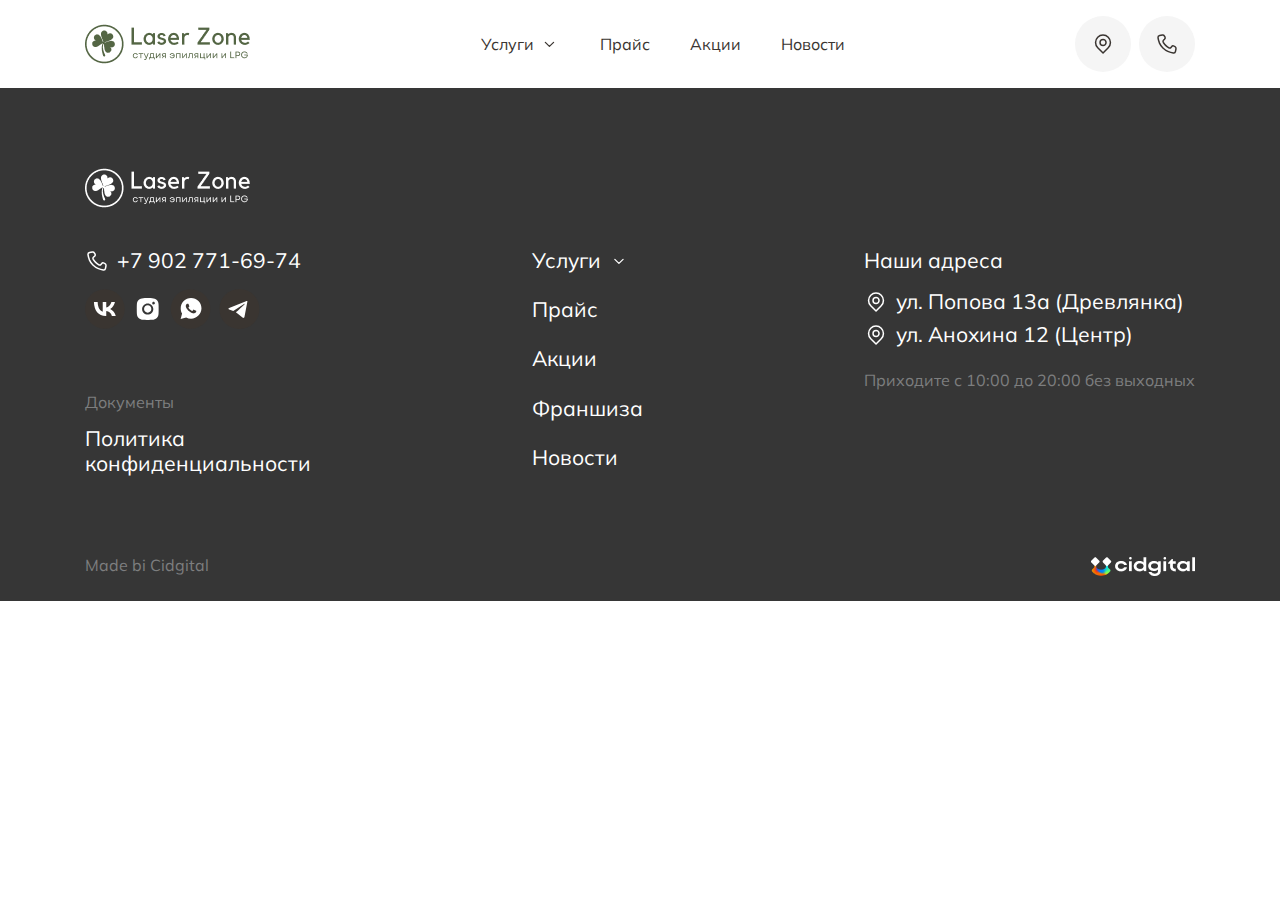
<file: lazerZoneNew/Rsl.html>
<!DOCTYPE html>
<html lang="en">
<head>
    <meta charset="UTF-8">
    <meta name="viewport" content="width=device-width, initial-scale=1.0">
    <link rel="stylesheet" href="css/global.css">
    <link rel="stylesheet" href="css/reset.css">
    <title>Document</title>
</head>
<body>
    <!-- <div class="modal">
        <div class="modal_top">
            <img src="img/logo.png" alt="">
            <div class="modal_top-close">
                <svg class="svg-1" width="24" height="24" viewBox="0 0 24 24" fill="none" xmlns="http://www.w3.org/2000/svg">
                    <path d="M17.5 17.5L6 6" stroke="#3A3531" stroke-width="1.5" stroke-linecap="round" stroke-linejoin="round"/>
                    <path d="M6 17.5L17.5 6" stroke="#3A3531" stroke-width="1.5" stroke-linecap="round" stroke-linejoin="round"/>
                </svg>
                <svg class="svg-2" xmlns="http://www.w3.org/2000/svg" width="360" height="189" viewBox="0 0 360 189" fill="none"><script xmlns=""/>
                    <path d="M-50.8331 1C-14.7295 56.8349 13.8945 82.8182 -30.8395 70.1219C-66.6266 59.9648 -90.5782 73.2542 -97.8181 81.1413C-107.024 92.8277 -117.387 116.963 -84.8223 136.238C-44.1158 160.333 104.686 212.827 205.085 174.306C285.405 143.488 328.938 64.2338 344.041 49.0848C371.562 11.6692 440.205 0.689634 473 39.0671" stroke="#7D7E7F"/>
                <script xmlns=""/></svg>
            </div>
           
                
        </div>
    </div> -->
    <header class="header">
        <div class="container">
            <nav class="nav">
                <a href="index.html" class="logoType"><img src="img/logo.png" alt=""></a>
                <div class="nav_links">
                    <div class="drop_menu-link">
                        <a href="#" class="nav_link nav_link-hover">Услуги 
                            <svg xmlns="http://www.w3.org/2000/svg" width="21" height="20" viewBox="0 0 21 20" fill="none">
                                <path d="M14.5833 8.33334L10.4166 12.4167L6.33325 8.33334" stroke="#3A3531" stroke-width="1.25" stroke-linecap="round" stroke-linejoin="round"/>
                            </svg>
                        </a>
                        <div class="drop_menu">
                            <a href="Lazer.html" class="nav_link">Лазерная эпиляция</a>
                            <a href="Rsl.html" class="nav_link nav_link--active">RSL-массаж</a>
                            <a href="Lpg.html" class="nav_link">LPG-массаж</a>
                        </div>

                    </div>
                    
                    <a href="" class="nav_link">Прайс</a>
                    <a href="https://vk.com/uslugi-166417195?screen=group" target="_blank" class="nav_link">Акции</a>
                    <a href="https://vk.com/laserzone" target="_blank" class="nav_link">Новости</a>
                </div>
                <div class="nav_btns">
                    <a href="#" class="nav_btn nav_btn-location">
                        <svg xmlns="http://www.w3.org/2000/svg" width="24" height="24" viewBox="0 0 24 24" fill="none">
                        <path d="M12.0449 21L6.74495 15.7C3.84495 12.8 3.84495 8.1 6.74495 5.2C9.64495 2.3 14.3449 2.3 17.2449 5.2C20.1449 8.1 20.1449 12.8 17.2449 15.7L12.0449 21Z" stroke="#3A3531" stroke-width="1.5" stroke-linecap="round" stroke-linejoin="round"/>
                        <path d="M12.045 13.5C10.365 13.5 9.04504 12.18 9.04504 10.5C9.04504 8.82 10.365 7.5 12.045 7.5C13.605 7.5 15.045 8.82 15.045 10.5C15.045 12.18 13.605 13.5 12.045 13.5Z" stroke="#3A3531" stroke-width="1.5" stroke-linecap="round" stroke-linejoin="round"/>
                        </svg>
                    </a>
                    <a href="tel:79027716974" class="nav_btn">
                        <svg xmlns="http://www.w3.org/2000/svg" width="24" height="24" viewBox="0 0 24 24" fill="none">
                            <path d="M7.3276 3.01518C8.13096 2.91543 9.03474 3.31441 9.43642 4.01262L9.93852 4.91033C10.4406 5.80803 10.1394 6.80548 9.43642 7.40395L8.8339 7.80292C8.03054 8.50114 7.72928 9.59833 8.3318 10.496C9.03474 11.4935 9.73768 12.4909 10.6415 13.3886C11.5452 14.2863 12.5494 15.0843 13.5536 15.6828C14.4574 16.2812 15.562 15.982 16.1646 15.184L16.5662 14.6853C17.1688 13.8874 18.2734 13.6879 19.0767 14.1866L19.9805 14.6853C20.6835 15.0843 21.0851 15.8823 20.9847 16.78L20.6835 18.3759L20.4826 19.3733C20.2818 20.3708 19.2776 21.1687 18.2734 20.9692C16.3654 20.7697 14.5578 20.1713 12.8507 19.3733C11.0431 18.5754 9.43642 17.3784 7.93012 15.982C6.42382 14.5856 5.3192 12.8899 4.51584 11.0945C3.8129 9.39884 3.21038 7.50369 3.00954 5.60854C2.90912 4.61109 3.61206 3.61364 4.61626 3.41415L7.3276 3.01518Z" stroke="#3A3531" stroke-width="1.5" stroke-linecap="round" stroke-linejoin="round"/>
                        </svg>
                    </a>
                </div>
                <div class="burger_menu">
                    <div class="burger_menu-all">
                        <span></span>
                        <span></span>
                        <span></span>
                    </div>
                        <ul class="menu-list">
                            <a href="#" class="nav_link nav_link-mobil_menu">Услуги 
                                <svg xmlns="http://www.w3.org/2000/svg" width="21" height="20" viewBox="0 0 21 20" fill="none">
                                    <path d="M14.5833 8.33334L10.4166 12.4167L6.33325 8.33334" stroke="#3A3531" stroke-width="1.25" stroke-linecap="round" stroke-linejoin="round"/>
                                </svg>
                            </a>
                            <div class="mobil_drop-menu mobil_drop-menu--none ">
                                <a href="Lazer.html" class="mobil_drop-menu-link">Лазерная эпиляция</a>
                                <a href="Rsl.html" class="mobil_drop-menu-link">RSL массаж</a>
                                <a href="Lpg.html" class="mobil_drop-menu-link">LPG массаж</a>
                            </div>
                            <a href="" class="nav_link">Прайс</a>
                            <a href="https://vk.com/uslugi-166417195?screen=group" target="_blank" class="nav_link">Акции</a>
                            <a href="https://vk.com/laserzone" target="_blank" class="nav_link">Новости</a>
                            <div class="menu-list-bot">
                                <a href="" class="link_number">+7 (902) 771-69-74</a>
                                <div>
                                    <a href="">
                                        <svg xmlns="http://www.w3.org/2000/svg" width="40" height="40" viewBox="0 0 40 40" fill="none">
                                            <rect x="0.295166" y="0.144165" width="39.7048" height="39.7082" rx="19.8524" fill="#F4F4F4"/>
                                            <path d="M21.1228 26.9472C13.6618 26.9472 9.40608 21.7303 9.22876 13.0493H12.9661C13.0889 19.4209 15.8442 22.1198 18.0266 22.6763V13.0493H21.5457V18.5445C23.7008 18.308 25.965 15.8038 26.7289 13.0493H30.248C29.9602 14.4779 29.3864 15.8305 28.5626 17.0226C27.7388 18.2147 26.6827 19.2206 25.4604 19.9774C26.8248 20.6689 28.03 21.6476 28.9963 22.849C29.9626 24.0505 30.6682 25.4472 31.0664 26.9472H27.1926C26.8352 25.6444 26.1087 24.4781 25.1041 23.5946C24.0996 22.7112 22.8617 22.1497 21.5457 21.9807V26.9472H21.1228Z" fill="#A0A0A0"/>
                                        </svg>
                                    </a>
                                    <a href="">
                                        <svg xmlns="http://www.w3.org/2000/svg" width="40" height="40" viewBox="0 0 40 40" fill="none">
                                            <rect x="-6.10352e-05" y="-0.00170898" width="40" height="40" rx="20" fill="#F4F4F4"/>
                                            <path d="M19.997 16.3534C17.99 16.3534 16.3521 17.9913 16.3521 19.9983C16.3521 22.0053 17.99 23.6432 19.997 23.6432C22.004 23.6432 23.6419 22.0053 23.6419 19.9983C23.6419 17.9913 22.004 16.3534 19.997 16.3534ZM30.929 19.9983C30.929 18.4889 30.9427 16.9932 30.858 15.4866C30.7732 13.7366 30.374 12.1834 29.0943 10.9038C27.8119 9.62133 26.2615 9.22485 24.5115 9.14008C23.0021 9.05532 21.5064 9.06899 19.9997 9.06899C18.4904 9.06899 16.9947 9.05532 15.488 9.14008C13.738 9.22485 12.1849 9.62407 10.9052 10.9038C9.6228 12.1862 9.22631 13.7366 9.14155 15.4866C9.05678 16.9959 9.07045 18.4916 9.07045 19.9983C9.07045 21.5049 9.05678 23.0034 9.14155 24.51C9.22631 26.26 9.62553 27.8131 10.9052 29.0928C12.1876 30.3752 13.738 30.7717 15.488 30.8565C16.9974 30.9413 18.4931 30.9276 19.9997 30.9276C21.5091 30.9276 23.0048 30.9413 24.5115 30.8565C26.2615 30.7717 27.8146 30.3725 29.0943 29.0928C30.3767 27.8104 30.7732 26.26 30.858 24.51C30.9455 23.0034 30.929 21.5077 30.929 19.9983ZM19.997 25.6065C16.8935 25.6065 14.3888 23.1018 14.3888 19.9983C14.3888 16.8948 16.8935 14.3901 19.997 14.3901C23.1005 14.3901 25.6052 16.8948 25.6052 19.9983C25.6052 23.1018 23.1005 25.6065 19.997 25.6065ZM25.8349 15.4702C25.1103 15.4702 24.5251 14.885 24.5251 14.1604C24.5251 13.4358 25.1103 12.8506 25.8349 12.8506C26.5595 12.8506 27.1447 13.4358 27.1447 14.1604C27.1449 14.3325 27.1112 14.5029 27.0454 14.6619C26.9797 14.8209 26.8832 14.9654 26.7615 15.087C26.6399 15.2087 26.4954 15.3052 26.3364 15.3709C26.1774 15.4366 26.007 15.4704 25.8349 15.4702Z" fill="#A0A0A0"/>
                                        </svg>
                                    </a>
                                    <a href="">
                                        <svg xmlns="http://www.w3.org/2000/svg" width="40" height="40" viewBox="0 0 40 40" fill="none">
                                            <rect x="-3.05176e-05" y="0.144165" width="39.7048" height="39.7082" rx="19.8524" fill="#F4F4F4"/>
                                            <path d="M27.7207 12.1187C25.7597 10.1643 23.145 9.07855 20.385 9.07855C14.6472 9.07855 9.99881 13.7112 9.99881 19.4296C9.99881 21.2392 10.5072 23.0488 11.3788 24.5689L9.92618 29.9253L15.4461 28.4776C16.9714 29.2739 18.6419 29.7082 20.385 29.7082C26.1228 29.7082 30.7712 25.0756 30.7712 19.3572C30.6986 16.6789 29.6817 14.0731 27.7207 12.1187ZM25.3965 23.1212C25.1786 23.7003 24.1618 24.2793 23.6534 24.3517C23.2176 24.4241 22.6366 24.4241 22.0555 24.2793C21.6924 24.1346 21.1839 23.9898 20.6029 23.7003C17.9882 22.6145 16.3177 20.0086 16.1724 19.7915C16.0272 19.6467 15.083 18.4162 15.083 17.1133C15.083 15.8103 15.7366 15.2313 15.9545 14.9417C16.1724 14.6522 16.4629 14.6522 16.6808 14.6522C16.8261 14.6522 17.044 14.6522 17.1892 14.6522C17.3345 14.6522 17.5524 14.5798 17.7703 15.0865C17.9882 15.5932 18.4966 16.8961 18.5692 16.9685C18.6419 17.1133 18.6419 17.258 18.5692 17.4028C18.4966 17.5476 18.424 17.6923 18.2787 17.8371C18.1334 17.9819 17.9882 18.199 17.9156 18.2714C17.7703 18.4162 17.625 18.5609 17.7703 18.7781C17.9156 19.0676 18.424 19.8639 19.2229 20.5877C20.2397 21.4563 21.0387 21.7459 21.3292 21.8906C21.6197 22.0354 21.765 21.963 21.9102 21.8183C22.0555 21.6735 22.5639 21.0944 22.7092 20.8049C22.8544 20.5153 23.0723 20.5877 23.2902 20.6601C23.5081 20.7325 24.8155 21.384 25.0334 21.5287C25.3239 21.6735 25.4691 21.7459 25.5418 21.8183C25.6144 22.0354 25.6144 22.5421 25.3965 23.1212Z" fill="#A0A0A0"/>
                                        </svg>
                                    </a>
                                    <a href="">
                                        <svg xmlns="http://www.w3.org/2000/svg" width="41" height="40" viewBox="0 0 41 40" fill="none">
                                            <rect x="0.704773" y="-0.00341797" width="40" height="40.0034" rx="20" fill="#F4F4F4"/>
                                            <path d="M28.7048 12.5999L25.6994 28.2913C25.6994 28.2913 25.2788 29.3792 24.1237 28.8574L17.1894 23.3512L17.1572 23.3349C18.0939 22.4639 25.3572 15.7006 25.6746 15.394C26.166 14.9192 25.861 14.6366 25.2904 14.9952L14.5616 22.0514L10.4224 20.6091C10.4224 20.6091 9.77103 20.3692 9.70837 19.8474C9.64488 19.3248 10.4438 19.0421 10.4438 19.0421L27.3179 12.1866C27.3179 12.1866 28.7048 11.5555 28.7048 12.5999Z" fill="#A0A0A0"/>
                                        </svg>
                                    </a>
                                   
                                </div>
                                <a href="https://api.whatsapp.com/send/?phone=79027716974" class="header_all-left-btn">Написать в WhatsApp
                                    <svg xmlns="http://www.w3.org/2000/svg" width="24" height="24" viewBox="0 0 24 24" fill="none">
                                        <path d="M19.05 4.90999C18.1331 3.9841 17.0411 3.24996 15.8376 2.75036C14.634 2.25075 13.3431 1.99568 12.04 1.99999C6.58005 1.99999 2.13005 6.44999 2.13005 11.91C2.13005 13.66 2.59005 15.36 3.45005 16.86L2.05005 22L7.30005 20.62C8.75005 21.41 10.38 21.83 12.04 21.83C17.5 21.83 21.9501 17.38 21.9501 11.92C21.9501 9.26999 20.92 6.77999 19.05 4.90999ZM12.04 20.15C10.56 20.15 9.11005 19.75 7.84005 19L7.54005 18.82L4.42005 19.64L5.25005 16.6L5.05005 16.29C4.2276 14.9771 3.79097 13.4593 3.79005 11.91C3.79005 7.36999 7.49005 3.66999 12.03 3.66999C14.23 3.66999 16.3 4.52999 17.85 6.08999C18.6177 6.85386 19.226 7.76254 19.6397 8.76332C20.0534 9.76411 20.2642 10.8371 20.26 11.92C20.2801 16.46 16.58 20.15 12.04 20.15ZM16.56 13.99C16.31 13.87 15.09 13.27 14.87 13.18C14.64 13.1 14.48 13.06 14.31 13.3C14.14 13.55 13.67 14.11 13.53 14.27C13.39 14.44 13.24 14.46 12.99 14.33C12.74 14.21 11.94 13.94 11 13.1C10.26 12.44 9.77005 11.63 9.62005 11.38C9.48005 11.13 9.60005 11 9.73005 10.87C9.84005 10.76 9.98005 10.58 10.1 10.44C10.22 10.3 10.27 10.19 10.35 10.03C10.43 9.85999 10.39 9.71999 10.33 9.59999C10.27 9.47999 9.77005 8.25999 9.57005 7.75999C9.37005 7.27999 9.16005 7.33999 9.01005 7.32999H8.53005C8.36005 7.32999 8.10005 7.38999 7.87005 7.63999C7.65005 7.88999 7.01005 8.48999 7.01005 9.70999C7.01005 10.93 7.90005 12.11 8.02005 12.27C8.14005 12.44 9.77005 14.94 12.25 16.01C12.84 16.27 13.3 16.42 13.66 16.53C14.25 16.72 14.79 16.69 15.22 16.63C15.7 16.56 16.69 16.03 16.89 15.45C17.1 14.87 17.1 14.38 17.03 14.27C16.96 14.16 16.81 14.11 16.56 13.99Z" fill="white"/>
                                    </svg>
                                </a>
                            </div>
                        </ul>
                       
                    
                </div>
            </nav>
        </div>
    </header>
    <footer class="footer">
        <div class="container">
            <div class="footer_all">
                <div class="footer_all-top">
                    <a href="index.html">
                        <img src="img/logo2.png" alt="">
                    </a>
                </div>
                <div class="footer_all-mid">
                    <div class="footer_all-mid-left">
                        <a href=""    class="footer_all-mid-left-link">
                            <svg xmlns="http://www.w3.org/2000/svg" width="24" height="24" viewBox="0 0 24 24" fill="none">
                                <path d="M7.3276 3.01517C8.13096 2.91542 9.03474 3.3144 9.43642 4.01262L9.93852 4.91032C10.4406 5.80802 10.1394 6.80547 9.43642 7.40394L8.8339 7.80292C8.03054 8.50113 7.72928 9.59832 8.3318 10.496C9.03474 11.4935 9.73768 12.4909 10.6415 13.3886C11.5452 14.2863 12.5494 15.0843 13.5536 15.6828C14.4574 16.2812 15.562 15.982 16.1646 15.184L16.5662 14.6853C17.1688 13.8873 18.2734 13.6879 19.0767 14.1866L19.9805 14.6853C20.6835 15.0843 21.0851 15.8822 20.9847 16.7799L20.6835 18.3759L20.4826 19.3733C20.2818 20.3708 19.2776 21.1687 18.2734 20.9692C16.3654 20.7697 14.5578 20.1713 12.8507 19.3733C11.0431 18.5754 9.43642 17.3784 7.93012 15.982C6.42382 14.5856 5.3192 12.8899 4.51584 11.0945C3.8129 9.39883 3.21038 7.50368 3.00954 5.60853C2.90912 4.61108 3.61206 3.61364 4.61626 3.41415L7.3276 3.01517Z" stroke="white" stroke-width="1.5" stroke-linecap="round" stroke-linejoin="round"/>
                            </svg>
                            +7 902 771-69-74
                        </a>
                       
                        <div class="footer_all-svgs">
                            <a href="https://vk.com/laserzone">
                                <svg xmlns="http://www.w3.org/2000/svg" width="40" height="40" viewBox="0 0 40 40" fill="none">
                                    <rect y="0.147461" width="39.7048" height="39.7082" rx="19.8524" fill="#3A3531"/>
                                    <path d="M20.8277 26.9506C13.3666 26.9506 9.11091 21.7337 8.93359 13.0527H12.671C12.7937 19.4243 15.549 22.1232 17.7314 22.6797V13.0527H21.2505V18.5479C23.4056 18.3114 25.6699 15.8073 26.4337 13.0527H29.9528C29.665 14.4813 29.0912 15.8339 28.2675 17.026C27.4437 18.2181 26.3876 19.224 25.1652 19.9808C26.5296 20.6723 27.7348 21.651 28.7011 22.8525C29.6675 24.0539 30.373 25.4506 30.7712 26.9506H26.8975C26.54 25.6478 25.8135 24.4815 24.809 23.5981C23.8044 22.7146 22.5666 22.1531 21.2505 21.9841V26.9506H20.8277Z" fill="white"/>
                                </svg>
                            </a>
                            <a href="#">
                                <svg xmlns="http://www.w3.org/2000/svg" width="29" height="28" viewBox="0 0 29 28" fill="none">
                                    <path d="M14.7047 10.3565C12.6977 10.3565 11.0598 11.9944 11.0598 14.0014C11.0598 16.0084 12.6977 17.6463 14.7047 17.6463C16.7118 17.6463 18.3496 16.0084 18.3496 14.0014C18.3496 11.9944 16.7118 10.3565 14.7047 10.3565ZM25.6367 14.0014C25.6367 12.492 25.6504 10.9963 25.5657 9.48968C25.4809 7.73968 25.0817 6.18656 23.802 4.90687C22.5196 3.62445 20.9692 3.22796 19.2192 3.1432C17.7098 3.05843 16.2141 3.0721 14.7075 3.0721C13.1981 3.0721 11.7024 3.05843 10.1957 3.1432C8.44573 3.22796 6.89261 3.62718 5.61292 4.90687C4.3305 6.18929 3.93402 7.73968 3.84925 9.48968C3.76449 10.9991 3.77816 12.4948 3.77816 14.0014C3.77816 15.508 3.76449 17.0065 3.84925 18.5131C3.93402 20.2631 4.33324 21.8162 5.61292 23.0959C6.89534 24.3784 8.44573 24.7748 10.1957 24.8596C11.7051 24.9444 13.2008 24.9307 14.7075 24.9307C16.2168 24.9307 17.7125 24.9444 19.2192 24.8596C20.9692 24.7748 22.5223 24.3756 23.802 23.0959C25.0844 21.8135 25.4809 20.2631 25.5657 18.5131C25.6532 17.0065 25.6367 15.5108 25.6367 14.0014ZM14.7047 19.6096C11.6012 19.6096 9.09652 17.1049 9.09652 14.0014C9.09652 10.8979 11.6012 8.3932 14.7047 8.3932C17.8082 8.3932 20.3129 10.8979 20.3129 14.0014C20.3129 17.1049 17.8082 19.6096 14.7047 19.6096ZM20.5426 9.47327C19.818 9.47327 19.2328 8.88812 19.2328 8.16351C19.2328 7.4389 19.818 6.85374 20.5426 6.85374C21.2672 6.85374 21.8524 7.4389 21.8524 8.16351C21.8526 8.33557 21.8189 8.50598 21.7531 8.66499C21.6874 8.824 21.5909 8.96847 21.4692 9.09013C21.3476 9.2118 21.2031 9.30827 21.0441 9.37401C20.8851 9.43976 20.7147 9.47349 20.5426 9.47327Z" fill="white"/>
                                </svg>
                            </a>
                            <a href="#">
                                <svg xmlns="http://www.w3.org/2000/svg" width="41" height="40" viewBox="0 0 41 40" fill="none">
                                    <rect x="0.704834" y="0.147461" width="39.7048" height="39.7082" rx="19.8524" fill="#3A3531"/>
                                    <path d="M28.4256 12.1222C26.4646 10.1678 23.8499 9.08203 21.0899 9.08203C15.3521 9.08203 10.7037 13.7147 10.7037 19.433C10.7037 21.2427 11.2121 23.0523 12.0837 24.5724L10.6311 29.9288L16.151 28.4811C17.6763 29.2774 19.3468 29.7117 21.0899 29.7117C26.8278 29.7117 31.4761 25.0791 31.4761 19.3607C31.4035 16.6824 30.3867 14.0766 28.4256 12.1222ZM26.1014 23.1247C25.8836 23.7037 24.8667 24.2828 24.3583 24.3552C23.9225 24.4276 23.3415 24.4276 22.7604 24.2828C22.3973 24.138 21.8889 23.9933 21.3078 23.7037C18.6931 22.618 17.0226 20.0121 16.8773 19.795C16.7321 19.6502 15.7879 18.4197 15.7879 17.1167C15.7879 15.8138 16.4416 15.2347 16.6595 14.9452C16.8773 14.6557 17.1679 14.6557 17.3858 14.6557C17.531 14.6557 17.7489 14.6557 17.8942 14.6557C18.0394 14.6557 18.2573 14.5833 18.4752 15.09C18.6931 15.5967 19.2015 16.8996 19.2742 16.972C19.3468 17.1167 19.3468 17.2615 19.2742 17.4063C19.2015 17.551 19.1289 17.6958 18.9836 17.8406C18.8384 17.9853 18.6931 18.2025 18.6205 18.2749C18.4752 18.4197 18.33 18.5644 18.4752 18.7816C18.6205 19.0711 19.1289 19.8673 19.9278 20.5912C20.9447 21.4598 21.7436 21.7494 22.0341 21.8941C22.3246 22.0389 22.4699 21.9665 22.6152 21.8217C22.7604 21.677 23.2689 21.0979 23.4141 20.8084C23.5594 20.5188 23.7773 20.5912 23.9952 20.6636C24.213 20.736 25.5204 21.3874 25.7383 21.5322C26.0288 21.677 26.1741 21.7494 26.2467 21.8217C26.3193 22.0389 26.3193 22.5456 26.1014 23.1247Z" fill="white"/>
                                </svg>
                            </a>
                            <a href="#">
                                <svg xmlns="http://www.w3.org/2000/svg" width="41" height="40" viewBox="0 0 41 40" fill="none">
                                    <rect x="0.409668" width="40" height="40.0034" rx="20" fill="#3A3531"/>
                                    <path d="M28.4097 12.6033L25.4042 28.2946C25.4042 28.2946 24.9837 29.3826 23.8286 28.8608L16.8942 23.3545L16.8621 23.3383C17.7988 22.4673 25.0621 15.704 25.3795 15.3974C25.8709 14.9226 25.5659 14.6399 24.9953 14.9986L14.2665 22.0548L10.1273 20.6125C10.1273 20.6125 9.47593 20.3725 9.41326 19.8507C9.34977 19.3281 10.1487 19.0455 10.1487 19.0455L27.0228 12.1899C27.0228 12.1899 28.4097 11.5589 28.4097 12.6033Z" fill="white"/>
                                </svg>
                            </a>
                        </div>
                        <div class="documents">
                            <a href="" class="footer_all-bot-text">Документы</a>
                            <a href="" class="footer_all-mid-link">Политика <br> конфиденциальности</a>
                        </div>
                       
                    </div>
                    <div class="footer_all-mid-mid">
                        <ul class="footer_all-mid-list">
                            <li class="footer_all-mid-item">
                                <a class="footer_all-mid-link footer_all-mid-link-drop_menu">
                                    Услуги
                                    <svg xmlns="http://www.w3.org/2000/svg" width="20" height="20" viewBox="0 0 20 20" fill="none"><script xmlns=""/>
                                        <path d="M14.0835 8.33337L9.91683 12.4167L5.8335 8.33337" stroke="white" stroke-width="1.25" stroke-linecap="round" stroke-linejoin="round"/>
                                    <script xmlns=""/></svg>
                                </a>
                                <div class="drop_menu-footer">
                                    <a href="Lazer.html" class="nav_link">Лазерная эпиляция</a>
                                    <a href="Rsl.html" class="nav_link">RSL-массаж</a>
                                    <a href="Lpg.html" class="nav_link">LPG-массаж</a>
                                </div>
                                <div class="drop_menu-footer-mobil drop_menu-footer-mobil--none">
                                    <a href="Lazer.html" class="nav_link">Лазерная эпиляция</a>
                                    <a href="Rsl.html" class="nav_link">RSL-массаж</a>
                                    <a href="Lpg.html" class="nav_link">LPG-массаж</a>
                                </div>
                            </li>
                            <li class="footer_all-mid-item">
                                <a href="" class="footer_all-mid-link">Прайс</a>
                            </li>
                            <li class="footer_all-mid-item">

                                <a href="https://vk.com/uslugi-166417195?screen=group" class="footer_all-mid-link">Акции</a>
                            </li>
                            <li class="footer_all-mid-item">

                                <a href="" class="footer_all-mid-link">Франшиза</a>
                            </li>
                            <li class="footer_all-mid-item">
                                <a href="https://vk.com/laserzone" class="footer_all-mid-link">Новости</a>
                            </li>
                            
                        </ul>
                    </div>
                    <div class="documents documents-2">
                        <a href="" class="footer_all-bot-text">Документы</a>
                        <a href="" class="footer_all-mid-link">Политика <br> конфиденциальности</a>
                    </div>
                    <div class="footer_all-mid-right">
                        <p class="footer_all-mid-right-title">Наши адреса</p>
                        <p class="footer_all-mid-right-text">
                            <svg xmlns="http://www.w3.org/2000/svg" width="24" height="24" viewBox="0 0 24 24" fill="none">
                                <path d="M12.0449 20.9999L6.74495 15.6999C3.84495 12.7999 3.84495 8.0999 6.74495 5.1999C9.64495 2.2999 14.3449 2.2999 17.2449 5.1999C20.1449 8.0999 20.1449 12.7999 17.2449 15.6999L12.0449 20.9999Z" stroke="white" stroke-width="1.5" stroke-linecap="round" stroke-linejoin="round"/>
                                <path d="M12.045 13.5C10.365 13.5 9.04504 12.18 9.04504 10.5C9.04504 8.82 10.365 7.5 12.045 7.5C13.605 7.5 15.045 8.82 15.045 10.5C15.045 12.18 13.605 13.5 12.045 13.5Z" stroke="white" stroke-width="1.5" stroke-linecap="round" stroke-linejoin="round"/>
                            </svg>
                            ул. Попова 13а (Древлянка)</p>
                        <p class="footer_all-mid-right-text">
                            <svg xmlns="http://www.w3.org/2000/svg" width="24" height="24" viewBox="0 0 24 24" fill="none">
                                <path d="M12.0449 20.9999L6.74495 15.6999C3.84495 12.7999 3.84495 8.0999 6.74495 5.1999C9.64495 2.2999 14.3449 2.2999 17.2449 5.1999C20.1449 8.0999 20.1449 12.7999 17.2449 15.6999L12.0449 20.9999Z" stroke="white" stroke-width="1.5" stroke-linecap="round" stroke-linejoin="round"/>
                                <path d="M12.045 13.5C10.365 13.5 9.04504 12.18 9.04504 10.5C9.04504 8.82 10.365 7.5 12.045 7.5C13.605 7.5 15.045 8.82 15.045 10.5C15.045 12.18 13.605 13.5 12.045 13.5Z" stroke="white" stroke-width="1.5" stroke-linecap="round" stroke-linejoin="round"/>
                            </svg>
                            ул. Анохина 12 (Центр)</p>
                        <p class="grey">Приходите с 10:00 до 20:00 без выходных</p>
                    </div>
                </div>
                <div class="footer_all-bot">
                    <p class="footer_all-bot-text">Made bi Cidgital</p>
                    <a href="https://cidgital.com/">
                        <img src="img/logo3.png" alt="">
                    </a>
                </div>
            </div>
        </div>
    </footer>
    <script src="js/fancybox.umd.js"></script>
    <script>
      Fancybox.bind('', {
        Toolbar: {
          display: {
            left: ["infobar"],
            right: ["close"],
          },
        },
      });    
    </script>
</body>
</html>
</file>
<file: lazerZoneNew/css/global.css>
@import url('https://fonts.googleapis.com/css2?family=Mulish:ital,wght@0,200..1000;1,200..1000&display=swap');
@import url('https://fonts.googleapis.com/css2?family=El+Messiri:wght@400..700&display=swap');
body {
    font-family: "Mulish", sans-serif;
    color: #3A3531;
    overflow-x: hidden;
}
.body-scroll {
    overflow: hidden;
}
.container {
    max-width: 1140px;
    width: 100%;
    margin: 0 auto;
    padding: 0 15px;
}
.title-1 {
    font-family: "El Messiri", sans-serif;
    font-size: 90px;
    font-style: normal;
    font-weight: 600;
    line-height: 80%;
}
.title-2 {
    font-family: "El Messiri", sans-serif;
    font-size: 50px;
    font-style: normal;
    font-weight: 600;
    line-height: 100%;
}
.title-3 {
    font-family: "El Messiri", sans-serif;
    color: #183119;
    font-size: 38px;
    font-style: normal;
    font-weight: 600;
    line-height: 120%; 
}
.text_grey {
    margin-bottom: 39px;
    margin-top: 33px;
    color:  #7D7E7F;
    font-size: 21px;
    font-style: normal;
    font-weight: 400;
    line-height: 120%; 
}
.grey{
    color:  #7D7E7F;
    font-size: 16px;
    font-style: normal;
    font-weight: 400;
    line-height: 100%; 
    margin-top: 24px;
}
.text_black {

    color:  #3A3531;
    font-size: 21px;
    font-style: normal;
    font-weight: 400;
    line-height: 120%; 
}

.nav {
    display: flex;
    align-items: center;
    padding: 16px 0;
    justify-content: space-between;
}
.nav_links  {
    display: flex;
    gap: 40px;
    align-items: center;
}
.nav_link {
    color: #3A3531;
    font-size: 16px;
    font-style: normal;
    font-weight: 400;
    line-height: 100%;
    display: flex;
    gap: 5px;
    align-items: center;
    transition: all .3s;
}
.nav_link:hover {
    /* color: #4F7A28; */
    text-decoration: underline!important;
}
.nav_link--active {
    color: #4F7A28; 
}
.nav_btns {
    display: flex;
    gap: 8px;
    align-items: center;
}
.nav_btn {
    display: flex;
    height: 56px;
    padding: 0px 16px;
    justify-content: center;
    align-items: center;    
    border-radius: 50px;
    background: #F5F5F5;
    transition: all .3s;

}
.nav_btn:hover {
    transform: scale(1.05);
}
.drop_menu-link   {
    position: relative;
}
.drop_menu  {
    position: absolute;
    top: 48px;
    left: -85px;
    border-radius: 24px;
    background: #FFF;
    box-shadow: 0px 0px 2px 0px rgba(14, 31, 53, 0.12), 0px 1px 4px 0px rgba(14, 31, 53, 0.06);
    display: flex;
    max-width: 235px;
    width: 235px;
    padding: 40px;
    flex-direction: column;
    align-items: flex-start;
    gap: 32px;
    opacity: 0;
    visibility: hidden;
    transition: all .8s;
}
.nav_link-hover:hover + .drop_menu{
    opacity: 1;
    visibility: visible;
}
.drop_menu:hover{
    opacity: 1;
    visibility: visible;
}
.drop_menu-footer-mobil {
    display: none;
}
/* .drop_menu-link .nav_link-hover svg{
    transition: all .4s;
}
.drop_menu-link:hover .nav_link-hover svg{
    transform: rotate(180deg);
} */
/* .nav_link-hover svg {
    transition: all .4s;
}
.nav_link-hover:hover svg {
    transform: rotate(180deg);
} */
.nav_link--active {
    color: #4F7A28;
}
/* ------------------  FOOTER ------------------ */
.footer {
    background: #363636;
    padding-top: 80px;
    padding-bottom: 24px;
}
.footer_all{
    /* display: flex;
    justify-content: space-between; */

}
.footer_all-top {
    margin-bottom: 40px;
}
.footer_all-mid  {
    display: flex;
    justify-content: space-between;
    margin-bottom: 80px;
}
.footer_all-mid-list {
    display: flex;
    flex-direction: column;
    gap: 24px;
}
.footer_all-mid-item {
}
.footer_all-mid-link {
    color:  #FFF;
    font-size: 21px;
    font-style: normal;
    font-weight: 400;
    line-height: 120%;
    transition: all .3s;
}
.footer_all-mid-link:hover {
    text-decoration: underline!important;
}
.footer_all-mid-link--active {
    color: #4F7A28;
}
.footer_all-mid-right   {
    color: #FFF;
}
.footer_all-mid-right-title {
    color:  #FFF;
    font-size: 21px;
    font-style: normal;
    font-weight: 400;
    line-height: 120%;
    margin-bottom: 16px;
}
.footer_all-mid-right-text {
    display: flex;
    align-items:center ;
    gap: 8px;
    margin-bottom: 8px;
    color:  #FFF;
    font-size: 21px;
    font-style: normal;
    font-weight: 400;
    line-height: 120%;
}
.footer_all-bot {
    display: flex;
    justify-content: space-between;
}
.footer_all-bot-text {
    color:  #7D7E7F;
    font-size: 16px;
    font-style: normal;
    font-weight: 400;
    line-height: 100%;
}
.footer_all-svgs {
    display: flex;
    align-items: center;
    gap: 8px;
    margin-bottom: 61px;
}
.footer_all-mid-item {
    position: relative;
}
.footer_all-mid-left-link {
    display: flex;
    gap: 8px;
    align-items: center;
    font-size: 21px;
    font-style: normal;
    font-weight: 400;
    line-height: 120%;
    color: white;
    margin-bottom: 16px;
    transform: all .3s;
}
.footer_all-mid-left-link:hover {
    text-decoration: underline;
}
.documents {
    display: flex;
    flex-direction: column;
    gap: 16px;
}
.documents-2 {
    display: none;
}
.footer_all-svgs a svg {
    transition: all   .3s;
}
.footer_all-svgs a svg:hover {
    transform: scale(1.2);
}
.burger_menu {
    display: none;
}
.drop_menu-footer {
    position: absolute;
    top: 48px;
    left: -85px;
    border-radius: 24px;
    background: #FFF;
    box-shadow: 0px 0px 2px 0px rgba(14, 31, 53, 0.12), 0px 1px 4px 0px rgba(14, 31, 53, 0.06);
    display: flex;
    max-width: 235px;
    width: 235px;
    padding: 40px;
    flex-direction: column;
    align-items: flex-start;
    gap: 32px;
    opacity: 0;
    visibility: hidden;
    transition: all .8s;
    z-index: 2;
}
.footer_all-mid-link-drop_menu {
    display: flex;
    align-items: center;
    gap: 8px;
}
.footer_all-mid-link-drop_menu:hover + .drop_menu-footer{
    opacity: 1;
    visibility: visible;
}
/* .footer_all-mid-link-drop_menu svg {
    transition: all .4s;
}
.footer_all-mid-link-drop_menu:hover svg {
    transform: rotate(180deg);
} */
.drop_menu-footer:hover{
    opacity: 1;
    visibility: visible;
}
/* ------------------  /FOOTER ------------------ */
@media(max-width:1024px) {
    .nav_links {
        display: none;
    }
    .nav_btns {
        display: none;
    }
/* ------------------  BURGER ------------------ */

    .burger_menu {
        display: flex;
        /* width: 24px;
        height: 24px; */
    }
    .burger_menu-all {
        position: relative;
        z-index: 88;
        width: 100%;
        height: 100%;
        display: flex;
        flex-direction: column;
        justify-content: center;
        align-items: center;
        gap: 5px;
        border-radius: 50px;
        height: 52px;
        width: 52px;
        padding: 7px;
        background: #F5F5F5;
        cursor: pointer;
    }
    .burger_menu-all span{
        background-color: #3A3531;
        width: 24px;
        height: 3px;
        transition: all .3s;
    }
    .burger_menu-all--active span:nth-child(2){
        opacity: 0;
    }
    .burger_menu-all--active span:nth-child(1){
        position: absolute;
       transform: rotate(-45deg);
    }
    .burger_menu-all--active span:nth-child(3){
        position: absolute;
        transform: rotate(45deg);
    }
      .menu-list {
        top: 0;
        right: -1000px;
        
        position: absolute;
        display: flex;
        flex-direction: column;
        gap: 12px;
        padding: 42px 20px;
        padding-top: 126px;
        margin: 0;
        gap: 40px;
        background: #fff;
        list-style-type: none;
        /* transform: translateX(100%); */
        transition: .3s;
        width: 100%;
        height: 100%;
      }
      .menu-item {
        display: block;
        padding: 8px;
        color: white;
        font-size: 18px;
        text-align: center;
        text-decoration: none;
      }
      .menu-item:hover {
        background: rgba(255,255,255,.2)
      }
      .menu-list--active {
        /* transform: translateX(0); */
        right: 0;
      }
      .logoType {
        position: relative;
        z-index: 99;
      }
      .nav_link {
        font-size: 21px;
      }
      .link_number {
        font-size: 21px;
        font-style: normal;
        font-weight: 400;
        line-height: 120%;
        color: #7D7E7F;
        transform: all .3s;
      }
      .menu-list-bot {
        display: flex;
        flex-direction: column;
        justify-content: center;
        align-items: center;
        gap: 16px;
        width: 100%;
        
    }
    .mobil_drop-menu {
        display: flex;
        flex-direction: column;
        gap: 24px;
        margin-top: -8px;
        border-bottom: 1px solid #F4F4F4;
        padding-bottom: 32px;
    }
    .mobil_drop-menu--none {
        display: none;
    }
    .mobil_drop-menu-link {
        color: #3A3531CC;

    }
    .mobil_drop-menu-link:hover {
        text-decoration: underline!important;
    }
/* ------------------  /BURGER ------------------ */

}
@media(max-width:768px) {
 

    .nav_link-mobil_menu svg{
        transition: all .3s;
    }
    .footer_all-mid {
        flex-direction: column;
        gap: 40px;
    }
    .footer_all-svgs {
        margin-bottom: 0px;
    }
    .footer_all-mid-right-text {
        font-size: 16px;

    }
    .footer_all-mid-right {
        order: 1;
    }
    .footer_all-mid-mid {
        order: 2;
    }
    .documents {
        display: none;
    }
    .footer {
        padding-top: 40px;
    }
    .footer_all-mid-left {
        border-bottom: 1px solid #FFFFFF1A;
        padding-bottom: 24px;
    }
    .footer_all-mid-right {
        border-bottom: 1px solid #FFFFFF1A;
        padding-bottom: 24px;
    }
    .footer_all-mid-mid {
        border-bottom: 1px solid #FFFFFF1A;
        padding-bottom: 24px;
    }
    .documents-2 {
        display: flex;
        order: 6;
        border-bottom: 1px solid #FFFFFF1A;
        padding-bottom: 24px;
    }
    .footer_all-mid {
        margin-bottom: 40px;
    }
    .footer_all-mid-link {
        cursor: pointer;
    }
    .drop_menu-footer {
        display: none;
    }
    .drop_menu-footer-mobil {
        display: flex;
        flex-direction: column;
        gap: 16px;
        margin-top: 32px;
        margin-bottom: 24px;
    }
    .drop_menu-footer-mobil a {
        color: #FFFFFFCC;
        font-size: 16px;
        font-weight: 400;
    }
    .drop_menu-footer-mobil--none {
        display: none;
    }
    .footer_all-mid-link svg {
        transition: all .3s ;

    }
    .footer_all-mid-link-drop_menu-rotate svg{
        transform: rotate(180deg);
        transition: all .3s ;
    }
}
</file>
